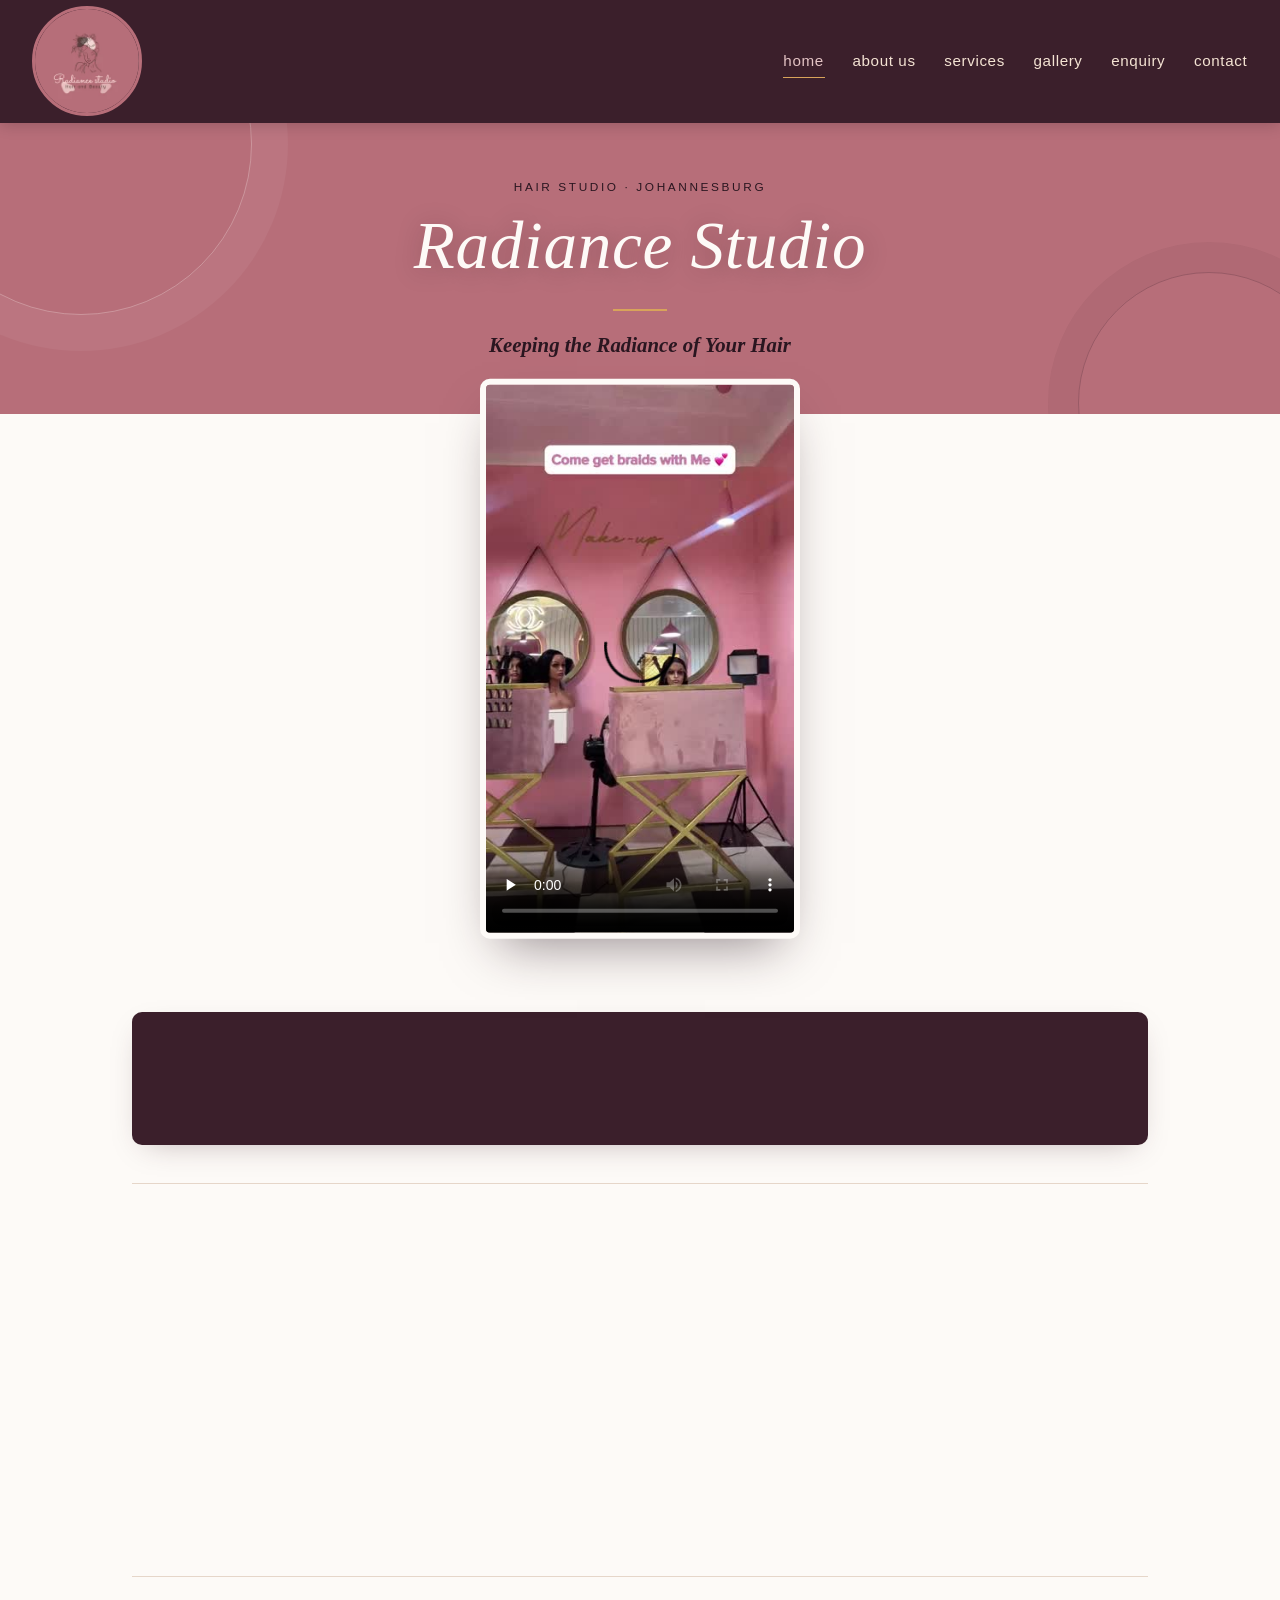
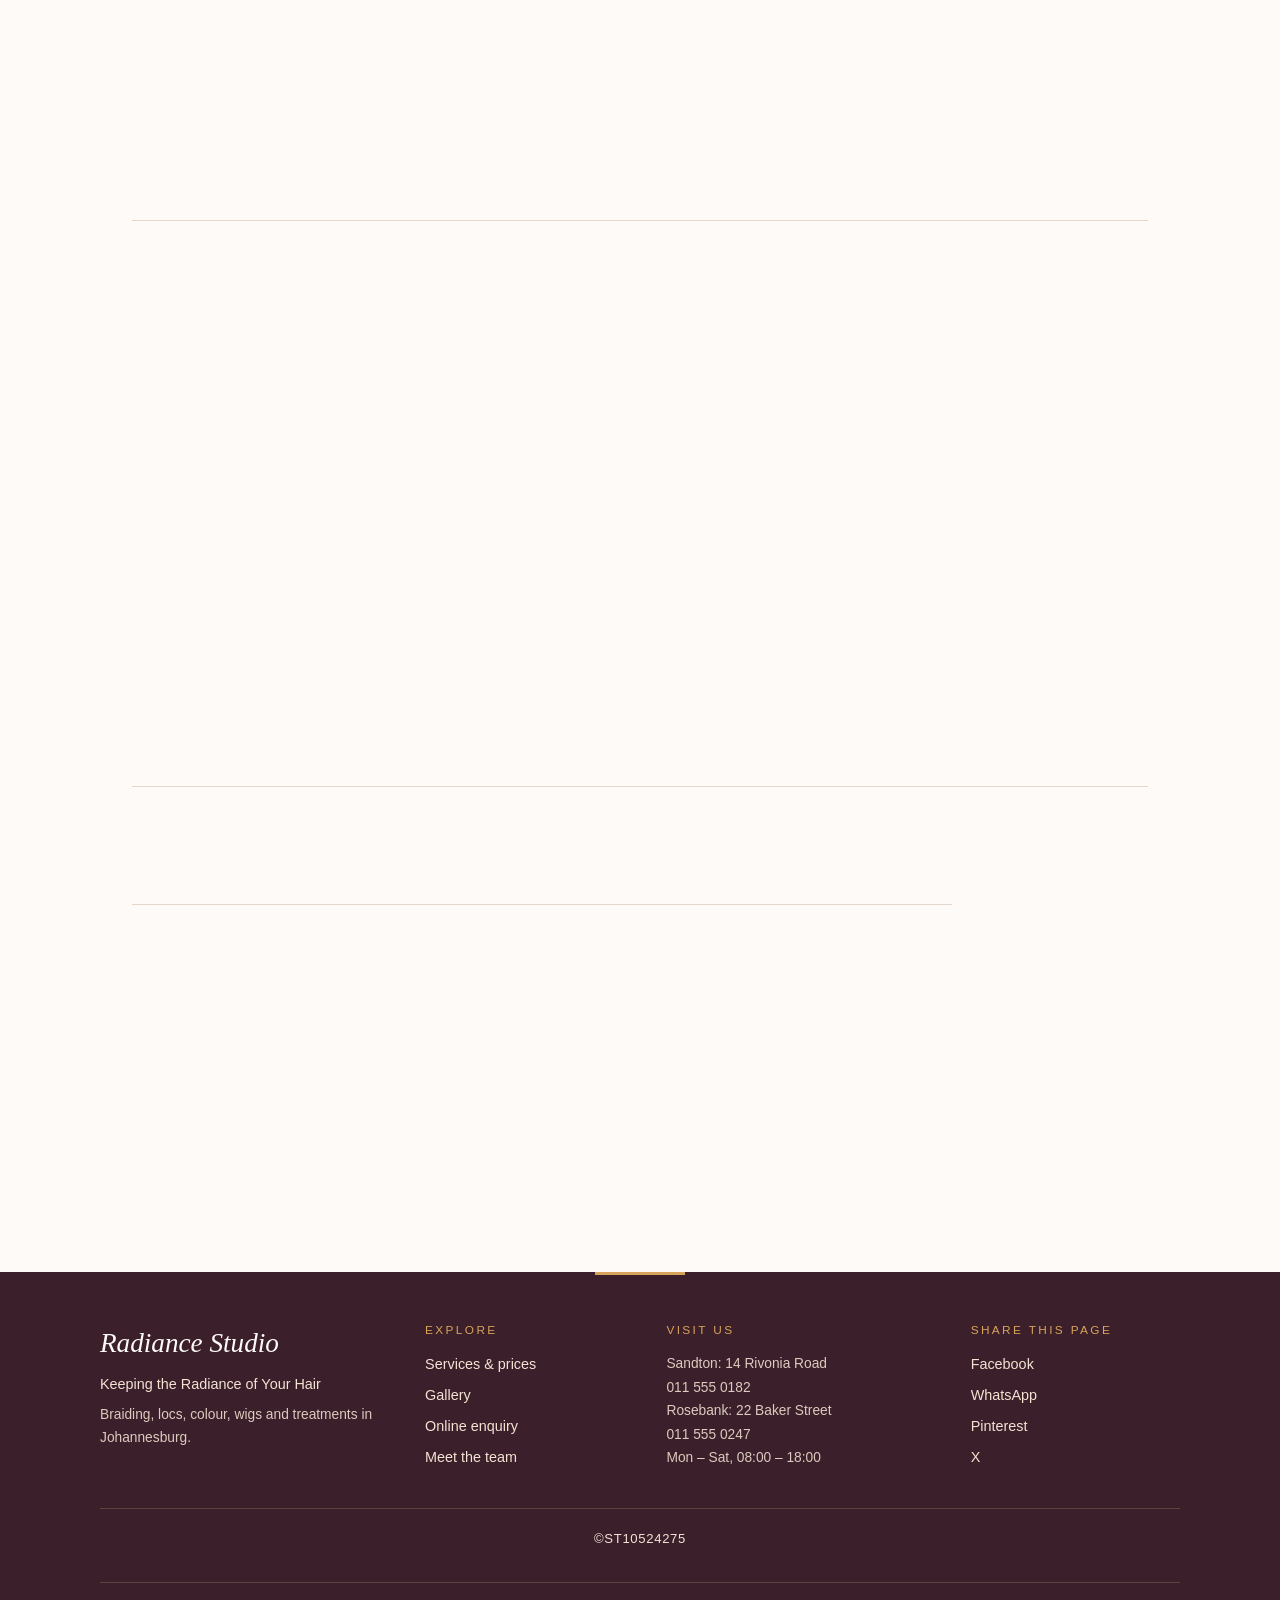
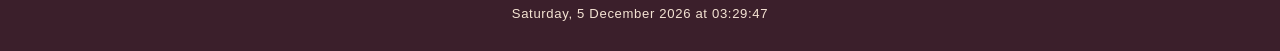
<file: Radiance studio/index.html>
<!DOCTYPE html>
<html lang="en-ZA">
<head>
    <meta charset="utf-8">
    <meta name="viewport" content="width=device-width, initial-scale=1">
    <title>Radiance Studio | Braids, Locs &amp; Colour</title>
    <meta name="description" content="Radiance Studio is a Johannesburg hair studio in Sandton and Rosebank, specialising in braiding, locs, colouring, wigs and hair treatments. Book today.">
    <meta name="keywords" content="hair salon Johannesburg, braiding Johannesburg, locs Sandton, hair colour Rosebank, wig installation, bridal hair, African hair care">
    <meta name="author" content="Radiance Studio">
    <meta name="robots" content="index, follow, max-image-preview:large">
    <meta name="theme-color" content="#3b1f2b">
    <link rel="canonical" href="https://radiancestudio.example/">

    <!-- Security: restrict where scripts, styles, images and forms may load from / post to -->
    <meta http-equiv="Content-Security-Policy" content="default-src 'self'; script-src 'self'; style-src 'self' https://fonts.googleapis.com; font-src https://fonts.gstatic.com; img-src 'self' data: https://tile.openstreetmap.org; media-src 'self'; connect-src 'self' https://formspree.io; frame-src https://www.google.com; object-src 'none'; base-uri 'self'; form-action 'self' mailto: https://formspree.io">
    <meta name="referrer" content="strict-origin-when-cross-origin">

    <!-- Social sharing -->
    <meta property="og:type" content="website">
    <meta property="og:site_name" content="Radiance Studio">
    <meta property="og:locale" content="en_ZA">
    <meta property="og:title" content="Radiance Studio | Braids, Locs &amp; Colour in Johannesburg">
    <meta property="og:description" content="Radiance Studio is a Johannesburg hair studio in Sandton and Rosebank, specialising in braiding, locs, colouring, wigs and hair treatments. Book today.">
    <meta property="og:url" content="https://radiancestudio.example/">
    <meta property="og:image" content="https://radiancestudio.example/IMAGES/balayage-braids-johannesburg.jpg">
    <meta name="twitter:card" content="summary_large_image">
    <meta name="twitter:title" content="Radiance Studio | Braids, Locs &amp; Colour in Johannesburg">
    <meta name="twitter:description" content="Radiance Studio is a Johannesburg hair studio in Sandton and Rosebank, specialising in braiding, locs, colouring, wigs and hair treatments. Book today.">
    <meta name="twitter:image" content="https://radiancestudio.example/IMAGES/balayage-braids-johannesburg.jpg">

    <link rel="icon" type="image/png" href="IMAGES/favicon.png">
    <link rel="apple-touch-icon" href="IMAGES/radiance-studio-logo-220.png">

    <!-- Performance: warm up the font connection, then load the stylesheet -->
    <link rel="preconnect" href="https://fonts.googleapis.com">
    <link rel="preconnect" href="https://fonts.gstatic.com" crossorigin>
    <link rel="stylesheet" href="https://fonts.googleapis.com/css2?family=Cormorant+Garamond:ital,wght@0,500;0,600;1,500&amp;family=Jost:wght@300;400;500;600&amp;display=swap">
    <link rel="stylesheet" type="text/css" href="CSS/style.css">
    <script type="application/ld+json">
{
  "@context": "https://schema.org",
  "@graph": [
    {
      "@type": "HairSalon",
      "@id": "https://radiancestudio.example/#sandton",
      "name": "Radiance Studio Sandton",
      "url": "https://radiancestudio.example/",
      "image": "https://radiancestudio.example/IMAGES/balayage-braids-johannesburg.jpg",
      "logo": "https://radiancestudio.example/IMAGES/radiance-studio-logo.png",
      "description": "Hair braiding, locs, colouring, wigs and hair treatments in Sandton, Johannesburg.",
      "telephone": "+27115550182",
      "priceRange": "R120 - R1000",
      "address": {
        "@type": "PostalAddress",
        "streetAddress": "14 Rivonia Road",
        "addressLocality": "Sandton",
        "addressRegion": "Gauteng",
        "postalCode": "2196",
        "addressCountry": "ZA"
      },
      "geo": {
        "@type": "GeoCoordinates",
        "latitude": -26.1076,
        "longitude": 28.0567
      },
      "openingHoursSpecification": [
        {
          "@type": "OpeningHoursSpecification",
          "dayOfWeek": [
            "Monday",
            "Tuesday",
            "Wednesday",
            "Thursday",
            "Friday",
            "Saturday"
          ],
          "opens": "08:00",
          "closes": "18:00"
        }
      ]
    },
    {
      "@type": "HairSalon",
      "@id": "https://radiancestudio.example/#rosebank",
      "name": "Radiance Studio Rosebank",
      "url": "https://radiancestudio.example/",
      "image": "https://radiancestudio.example/IMAGES/balayage-braids-johannesburg.jpg",
      "logo": "https://radiancestudio.example/IMAGES/radiance-studio-logo.png",
      "description": "Hair braiding, locs, colouring, wigs and hair treatments in Rosebank, Johannesburg.",
      "telephone": "+27115550247",
      "priceRange": "R120 - R1000",
      "address": {
        "@type": "PostalAddress",
        "streetAddress": "22 Baker Street",
        "addressLocality": "Rosebank",
        "addressRegion": "Gauteng",
        "postalCode": "2196",
        "addressCountry": "ZA"
      },
      "geo": {
        "@type": "GeoCoordinates",
        "latitude": -26.1467,
        "longitude": 28.0436
      },
      "openingHoursSpecification": [
        {
          "@type": "OpeningHoursSpecification",
          "dayOfWeek": [
            "Monday",
            "Tuesday",
            "Wednesday",
            "Thursday",
            "Friday",
            "Saturday"
          ],
          "opens": "08:00",
          "closes": "18:00"
        }
      ]
    }
  ]
}
    </script>
    <script src="js/vendor/jquery.min.js" defer></script>
    <script src="js/services-data.js" defer></script>
    <script src="js/main.js" defer></script>
</head>
<body>
    <a class="skip-link" href="#main">Skip to main content</a>
    <header>
        <a class="brand" href="index.html" aria-label="Radiance Studio, home">
            <picture>
                <source srcset="IMAGES/radiance-studio-logo-220.webp" type="image/webp">
                <img src="IMAGES/radiance-studio-logo-220.png" alt="Radiance Studio logo" class="logo" width="110" height="110">
            </picture>
        </a>
        <button type="button" class="nav-toggle" aria-expanded="false" aria-controls="site-nav">
            <span class="nav-toggle-bar" aria-hidden="true"></span>
            <span class="sr-only">Menu</span>
        </button>
        <nav id="site-nav" aria-label="Main navigation">
            <a href="index.html" aria-current="page">home</a>
            <a href="about.html">about us</a>
            <a href="services.html">services</a>
            <a href="gallery.html">gallery</a>
            <a href="enquiry.html">enquiry</a>
            <a href="contact.html">contact</a>
        </nav>
    </header>

    <div class="hero-intro">
        <p class="eyebrow">Hair studio &middot; Johannesburg</p>
        <h1>Radiance Studio</h1>
        <p class="tagline">Keeping the Radiance of Your Hair</p>
    </div>

    <div class="hero-media">
        <video controls preload="none" playsinline width="360" height="640" poster="IMAGES/showreel-poster.jpg" aria-label="Radiance Studio showreel">
            <source src="IMAGES/radiance-studio-showreel.mp4" type="video/mp4">
            <p>Your browser cannot play this video. <a href="IMAGES/radiance-studio-showreel.mp4">Download the showreel</a>.</p>
        </video>
    </div>

    <main id="main">

        <section id="stats" aria-label="Radiance Studio at a glance">
            <div class="stats">
                <div class="stat"><span class="stat-num" data-count="2">2</span><span class="stat-label">Studios in Johannesburg</span></div>
                <div class="stat"><span class="stat-num" data-count="6">6</span><span class="stat-label">Days a week, Monday to Saturday</span></div>
                <div class="stat"><span class="stat-num" data-count="12" data-suffix="+">12+</span><span class="stat-label">Years behind the chair</span></div>
            </div>
        </section>

        <section id="intro">
            <h2>Where Every Strand Shines</h2>
            <p>
                Radiance Studio is a modern hair studio based in Johannesburg, dedicated to helping
                every client look and feel their absolute best. Since opening our doors, we have
                built a reputation for precision lines, creative colour work, and a relaxing,
                friendly atmosphere. Whether you're after a bold new look, a healthy trim, or a
                full colour transformation, our team of experienced stylists is here to bring out
                the natural radiance in your hair. Browse our <a href="gallery.html">gallery of recent work</a>
                or <a href="about.html">meet the team</a> behind it.
            </p>
            <div class="cta-row">
                <a class="btn" href="contact.html">Book an Appointment</a>
                <a class="btn btn-outline" href="services.html">Explore Our Services</a>
            </div>
        </section>

        <section id="why-us">
            <h2>Why Choose Radiance Studio</h2>
            <ul>
                <li>Qualified, experienced stylists with a passion for hair care</li>
                <li>Premium, cruelty-free products used in every treatment</li>
                <li>A warm, welcoming studio environment</li>
                <li>Personalised consultations for every client</li>
            </ul>
        </section>

        <section id="services-preview">
            <h2>Our Services</h2>
            <div>
                <h3>Braiding &amp; Styling</h3>
                <p>Precision lines and styling tailored to suit your face shape and lifestyle. This helps to enhance your natural features and
                     create a look that's uniquely yours, and gives you confidence.</p>
                <p><a class="more" href="services.html#braiding">See braiding &amp; locs prices</a></p>
            </div>
            <div>
                <h3>Colouring</h3>
                <p>From subtle balayage to bold, vibrant colour, our colourists bring your vision to life.
                    We show you different colour options and techniques so you can choose with confidence.</p>
                <p><a class="more" href="services.html#colouring">See colouring prices</a></p>
            </div>
            <div>
                <h3>Hair Treatments</h3>
                <p>Deep-conditioning and repair treatments that restore shine and strength. Hair treatments are designed to nourish and protect your hair,
                    leaving it looking healthy and vibrant.</p>
                <p><a class="more" href="services.html#treatments">See treatment prices</a></p>
            </div>
            <p><a class="btn btn-outline" href="services.html">View All Services &rarr;</a></p>
        </section>

        <section id="faq">
            <h2>Frequently Asked Questions</h2>
            <div class="accordion">
                <div class="acc-item">
                    <h3><button type="button" class="acc-trigger">How do I book an appointment?</button></h3>
                    <div class="acc-panel"><p>Use our <a href="enquiry.html">online enquiry form</a> to get an estimated cost and available times, or <a href="contact.html">contact either studio</a> by phone. A stylist will confirm your booking.</p></div>
                </div>
                <div class="acc-item">
                    <h3><button type="button" class="acc-trigger">Do you offer a free consultation?</button></h3>
                    <div class="acc-panel"><p>Yes. Prices vary slightly depending on hair length and condition, so we recommend a free consultation for an accurate quote, especially for colour correction and locs work.</p></div>
                </div>
                <div class="acc-item">
                    <h3><button type="button" class="acc-trigger">Where are you and when are you open?</button></h3>
                    <div class="acc-panel"><p>We have two studios, in Sandton and Rosebank, open Monday to Saturday from 08:00 to 18:00. See the <a href="contact.html#locations">interactive map</a> to find the closest one.</p></div>
                </div>
                <div class="acc-item">
                    <h3><button type="button" class="acc-trigger">Do you specialise in African hair?</button></h3>
                    <div class="acc-panel"><p>Yes. Our team focuses on African hair health, braiding, locs and natural hair care, and offers deep-conditioning and repair treatments for damaged or chemically treated hair.</p></div>
                </div>
            </div>
        </section>

    </main>

    <footer>
        <div class="footer-grid">
            <div>
                <p class="footer-brand">Radiance Studio</p>
                <p>Keeping the Radiance of Your Hair</p>
                <p class="footer-small">Braiding, locs, colour, wigs and treatments in Johannesburg.</p>
            </div>
            <div>
                <p class="footer-title">Explore</p>
                <ul class="footer-links">
                    <li><a href="services.html">Services &amp; prices</a></li>
                    <li><a href="gallery.html">Gallery</a></li>
                    <li><a href="enquiry.html">Online enquiry</a></li>
                    <li><a href="about.html">Meet the team</a></li>
                </ul>
            </div>
            <div>
                <p class="footer-title">Visit us</p>
                <p class="footer-small">Sandton: 14 Rivonia Road<br>011 555 0182<br>Rosebank: 22 Baker Street<br>011 555 0247<br>Mon &ndash; Sat, 08:00 &ndash; 18:00</p>
            </div>
            <div>
                <p class="footer-title">Share this page</p>
                <ul class="share-links">
                    <li><a data-share="facebook" href="https://www.facebook.com/sharer/sharer.php" target="_blank" rel="noopener noreferrer">Facebook</a></li>
                    <li><a data-share="whatsapp" href="https://wa.me/" target="_blank" rel="noopener noreferrer">WhatsApp</a></li>
                    <li><a data-share="pinterest" href="https://pinterest.com/pin/create/button/" target="_blank" rel="noopener noreferrer">Pinterest</a></li>
                    <li><a data-share="x" href="https://twitter.com/intent/tweet" target="_blank" rel="noopener noreferrer">X</a></li>
                </ul>
            </div>
        </div>
        <p class="copyright">&copy;ST10524275</p>
        <p class="copyright" id="datetime"></p>
    </footer>
</body>
</html>
</file>
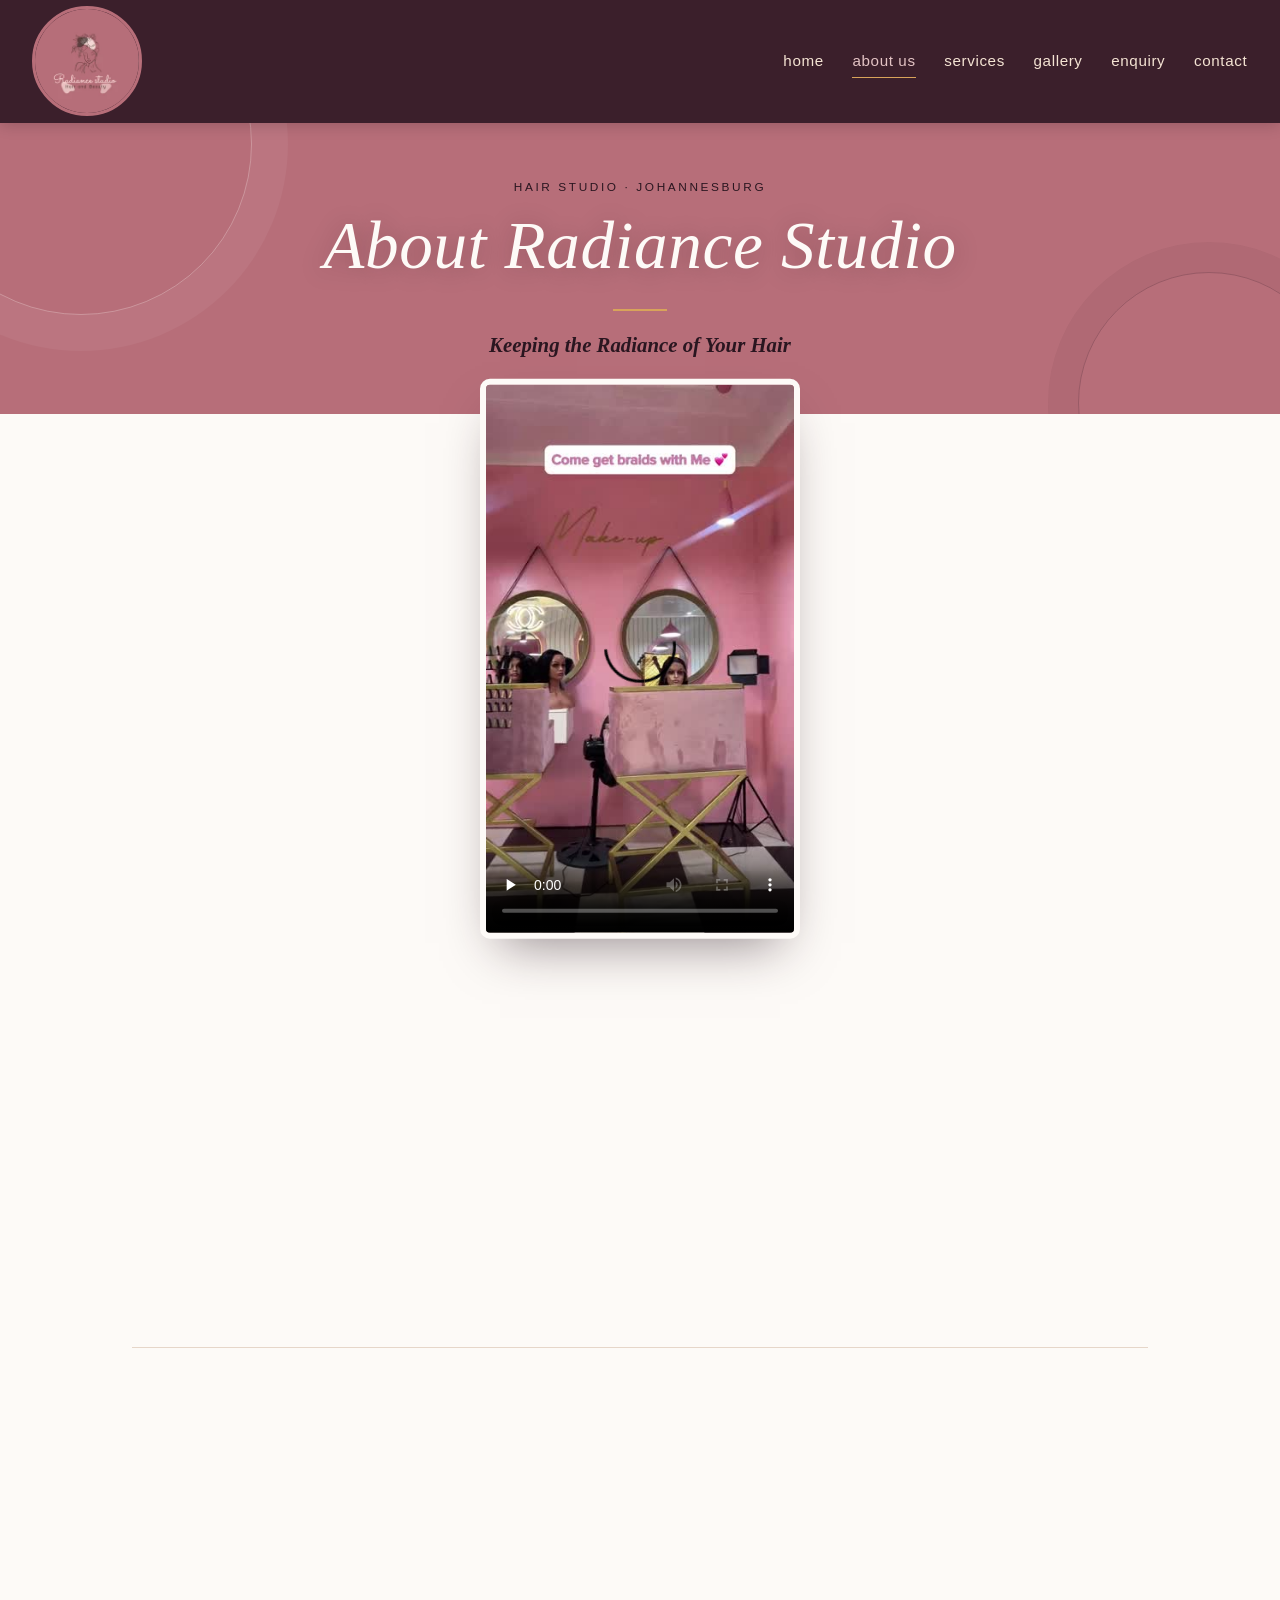
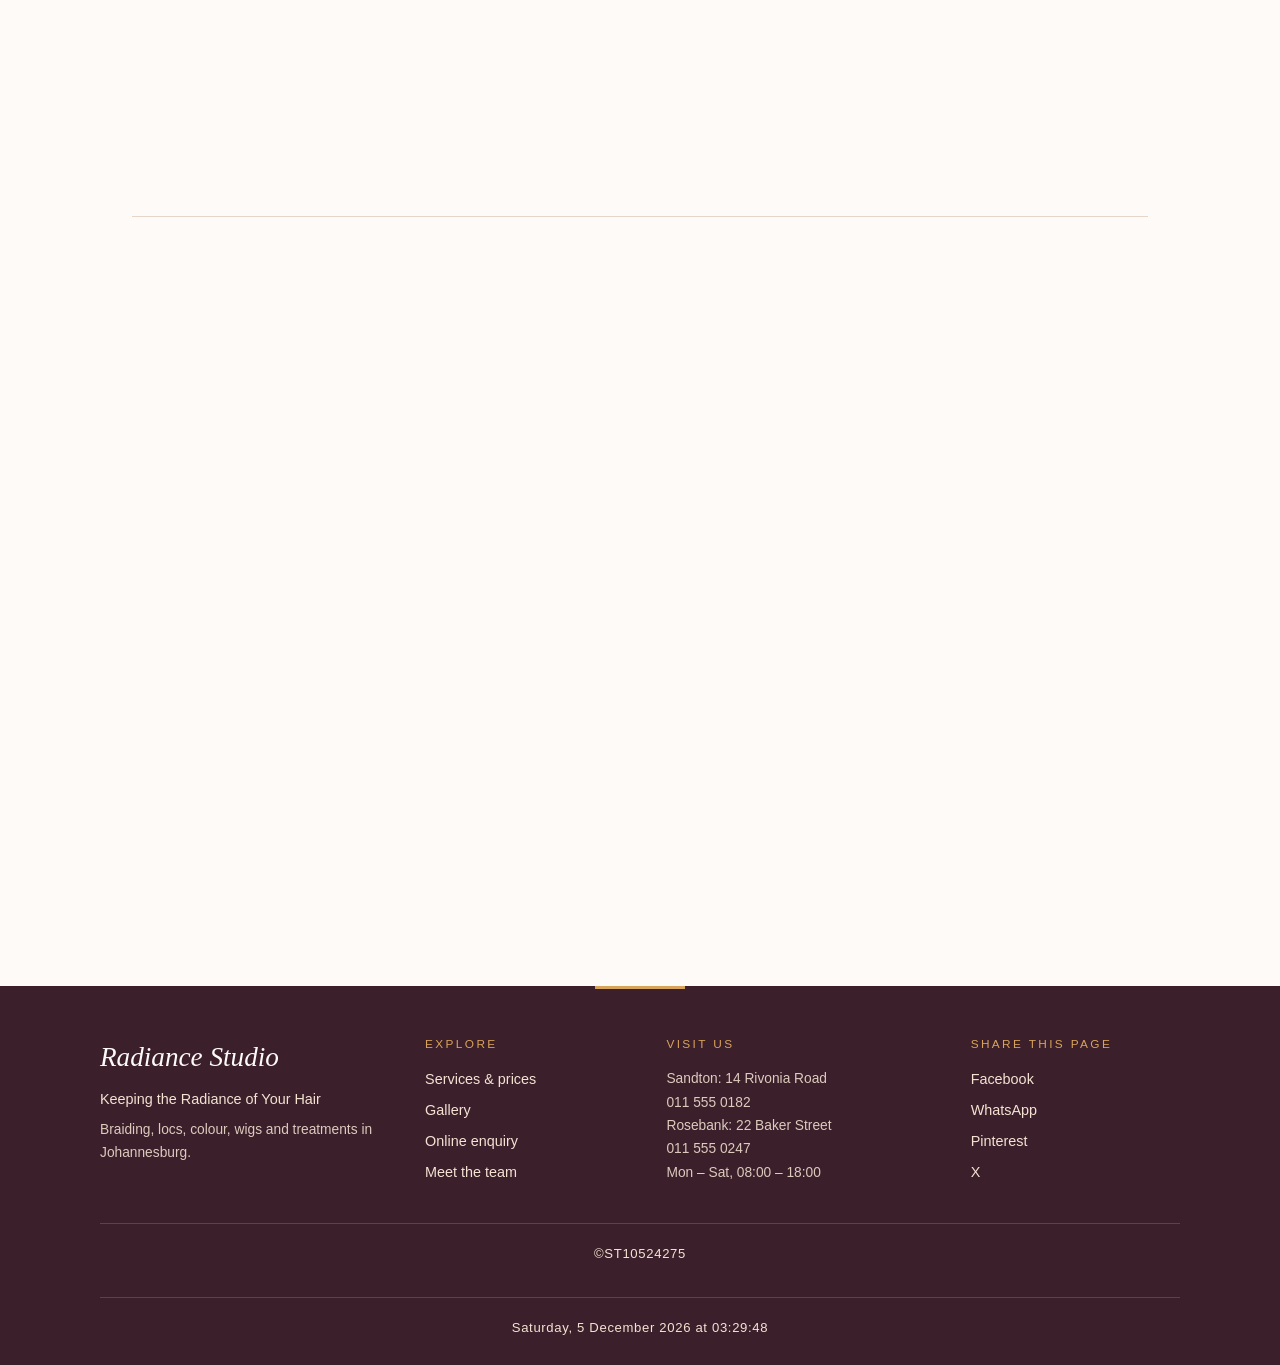
<file: Radiance studio/about.html>
<!DOCTYPE html>
<html lang="en-ZA">
<head>
    <meta charset="utf-8">
    <meta name="viewport" content="width=device-width, initial-scale=1">
    <title>About Us | Radiance Studio Hair Salon</title>
    <meta name="description" content="Meet the Radiance Studio team and read our story. Founded in 2015 in Johannesburg, we specialise in braids, locs, colour and African hair care.">
    <meta name="keywords" content="about Radiance Studio, hair stylists Johannesburg, African hair specialist, colour specialist, hair salon owner">
    <meta name="author" content="Radiance Studio">
    <meta name="robots" content="index, follow, max-image-preview:large">
    <meta name="theme-color" content="#3b1f2b">
    <link rel="canonical" href="https://radiancestudio.example/about.html">

    <!-- Security: restrict where scripts, styles, images and forms may load from / post to -->
    <meta http-equiv="Content-Security-Policy" content="default-src 'self'; script-src 'self'; style-src 'self' https://fonts.googleapis.com; font-src https://fonts.gstatic.com; img-src 'self' data: https://tile.openstreetmap.org; media-src 'self'; connect-src 'self' https://formspree.io; frame-src https://www.google.com; object-src 'none'; base-uri 'self'; form-action 'self' mailto: https://formspree.io">
    <meta name="referrer" content="strict-origin-when-cross-origin">

    <!-- Social sharing -->
    <meta property="og:type" content="website">
    <meta property="og:site_name" content="Radiance Studio">
    <meta property="og:locale" content="en_ZA">
    <meta property="og:title" content="About Us | Radiance Studio Hair Salon Johannesburg">
    <meta property="og:description" content="Meet the Radiance Studio team and read our story. Founded in 2015 in Johannesburg, we specialise in braids, locs, colour and African hair care.">
    <meta property="og:url" content="https://radiancestudio.example/about.html">
    <meta property="og:image" content="https://radiancestudio.example/IMAGES/balayage-braids-johannesburg.jpg">
    <meta name="twitter:card" content="summary_large_image">
    <meta name="twitter:title" content="About Us | Radiance Studio Hair Salon Johannesburg">
    <meta name="twitter:description" content="Meet the Radiance Studio team and read our story. Founded in 2015 in Johannesburg, we specialise in braids, locs, colour and African hair care.">
    <meta name="twitter:image" content="https://radiancestudio.example/IMAGES/balayage-braids-johannesburg.jpg">

    <link rel="icon" type="image/png" href="IMAGES/favicon.png">
    <link rel="apple-touch-icon" href="IMAGES/radiance-studio-logo-220.png">

   
    <link rel="preconnect" href="https://fonts.googleapis.com">
    <link rel="preconnect" href="https://fonts.gstatic.com" crossorigin>
    <link rel="stylesheet" href="https://fonts.googleapis.com/css2?family=Cormorant+Garamond:ital,wght@0,500;0,600;1,500&amp;family=Jost:wght@300;400;500;600&amp;display=swap">
    <link rel="stylesheet" type="text/css" href="CSS/style.css">
    <script src="js/vendor/jquery.min.js" defer></script>
    <script src="js/main.js" defer></script>
</head>
<body>
    <a class="skip-link" href="#main"></a>
    <header>
        <a class="brand" href="index.html" aria-label="Radiance Studio, home">
            <picture>
                <source srcset="IMAGES/radiance-studio-logo-220.webp" type="image/webp">
                <img src="IMAGES/radiance-studio-logo-220.png" alt="Radiance Studio logo" class="logo" width="110" height="110">
            </picture>
        </a>
        <button type="button" class="nav-toggle" aria-expanded="false" aria-controls="site-nav">
            <span class="nav-toggle-bar" aria-hidden="true"></span>
            <span class="sr-only">Menu</span>
        </button>
        <nav id="site-nav" aria-label="Main navigation">
            <a href="index.html">home</a>
            <a href="about.html" aria-current="page">about us</a>
            <a href="services.html">services</a>
            <a href="gallery.html">gallery</a>
            <a href="enquiry.html">enquiry</a>
            <a href="contact.html">contact</a>
        </nav>
    </header>

    <div class="hero-intro">
        <p class="eyebrow">Hair studio &middot; Johannesburg</p>
        <h1>About Radiance Studio</h1>
        <p class="tagline">Keeping the Radiance of Your Hair</p>
    </div>

    <div class="hero-media">
        <video controls preload="none" playsinline width="360" height="640" poster="IMAGES/showreel-poster.jpg" aria-label="Radiance Studio showreel">
            <source src="IMAGES/radiance-studio-showreel.mp4" type="video/mp4">
            <p>Your browser cannot play this video. <a href="IMAGES/radiance-studio-showreel.mp4">Download the showreel</a>.</p>
        </video>
    </div>

    <main id="main">

        <section id="history">
            <h2>Our Story</h2>
            <p>
                Radiance Studio was founded in 2015 in Johannesburg by a small group of passionate
                hairstylists who shared one simple belief: that great hair care should make people
                feel confident, cared for, and truly seen. What started as a single-chair salon has
                grown into a full-service hair studio, trusted by clients across the city for
                everything from everyday braids to special-occasion styling. Over the years we've
                stayed true to our roots &mdash; personal attention, honest advice, and a genuine
                love for the craft of hairdressing. We believe that every client deserves to leave our
                studio feeling radiant, and we work tirelessly to make that happen.
            </p>
        </section>

        <section id="mission-vision">
            <h2>Our Mission</h2>
            <p>
                To provide every client with expert hair care in a welcoming environment, using
                quality products and techniques that protect the health of their hair while
                helping them look and feel radiant. We are committed to continuous learning and innovation,
                ensuring that our team stays at the forefront of hair trends and techniques.
            </p>
            <h2>Our Vision</h2>
            <p>
                To be Johannesburg's most trusted hair studio, recognised for our skill,
                creativity, and the genuine relationships we build with every client who walks
                through our doors. We aim to create a space where clients feel valued and inspired,
                and where our team can grow and thrive as professionals in the hair industry.
            </p>
        </section>

        <section id="team">
            <h2>Meet Our Team</h2>
            <div>
                <h3>Karabo Nkwanyana &ndash; Senior Stylist &amp; Salon Owner</h3>
                <p>
                    With over 12 years behind the chair, Karabo founded Radiance Studio and leads
                    the team with a focus on precision cutting and client care. She is passionate about
                    mentoring young stylists and fostering a collaborative studio environment.
                </p>
            </div>
            <div>
                <h3>Faith Phandlela &ndash; Colour Specialist</h3>
                <p>
                    Faith trained in advanced colour theory and specialises in balayage,
                    highlights, and is one of the best braiders in the business. She is known
                    for her ability to create custom colour blends that enhance each client's natural beauty.
                    See her <a href="services.html#colouring">colouring services</a>.
                </p>
            </div>
            <div>
                <h3>Ariana Lyall &ndash; Hair Treatment Specialist</h3>
                <p>
                    Ariana focuses on African hair health, offering deep-conditioning and repair treatments
                    for damaged or chemically treated hair. She is passionate about helping clients maintain
                    strong, healthy African hair. Ariana is also skilled in natural hair care techniques and
                    provides guidance on maintaining hair health at home.
                    Explore our <a href="services.html#treatments">hair treatments</a>.
                </p>
            </div>
            <p><a class="btn" href="enquiry.html">Enquire about a service</a></p>
        </section>

    </main>

    <footer>
        <div class="footer-grid">
            <div>
                <p class="footer-brand">Radiance Studio</p>
                <p>Keeping the Radiance of Your Hair</p>
                <p class="footer-small">Braiding, locs, colour, wigs and treatments in Johannesburg.</p>
            </div>
            <div>
                <p class="footer-title">Explore</p>
                <ul class="footer-links">
                    <li><a href="services.html">Services &amp; prices</a></li>
                    <li><a href="gallery.html">Gallery</a></li>
                    <li><a href="enquiry.html">Online enquiry</a></li>
                    <li><a href="about.html">Meet the team</a></li>
                </ul>
            </div>
            <div>
                <p class="footer-title">Visit us</p>
                <p class="footer-small">Sandton: 14 Rivonia Road<br>011 555 0182<br>Rosebank: 22 Baker Street<br>011 555 0247<br>Mon &ndash; Sat, 08:00 &ndash; 18:00</p>
            </div>
            <div>
                <p class="footer-title">Share this page</p>
                <ul class="share-links">
                    <li><a data-share="facebook" href="https://www.facebook.com/sharer/sharer.php" target="_blank" rel="noopener noreferrer">Facebook</a></li>
                    <li><a data-share="whatsapp" href="https://wa.me/" target="_blank" rel="noopener noreferrer">WhatsApp</a></li>
                    <li><a data-share="pinterest" href="https://pinterest.com/pin/create/button/" target="_blank" rel="noopener noreferrer">Pinterest</a></li>
                    <li><a data-share="x" href="https://twitter.com/intent/tweet" target="_blank" rel="noopener noreferrer">X</a></li>
                </ul>
            </div>
        </div>
        <p class="copyright">&copy;ST10524275</p>
        <p class="copyright" id="datetime"></p>
    </footer>
</body>
</html>
</file>
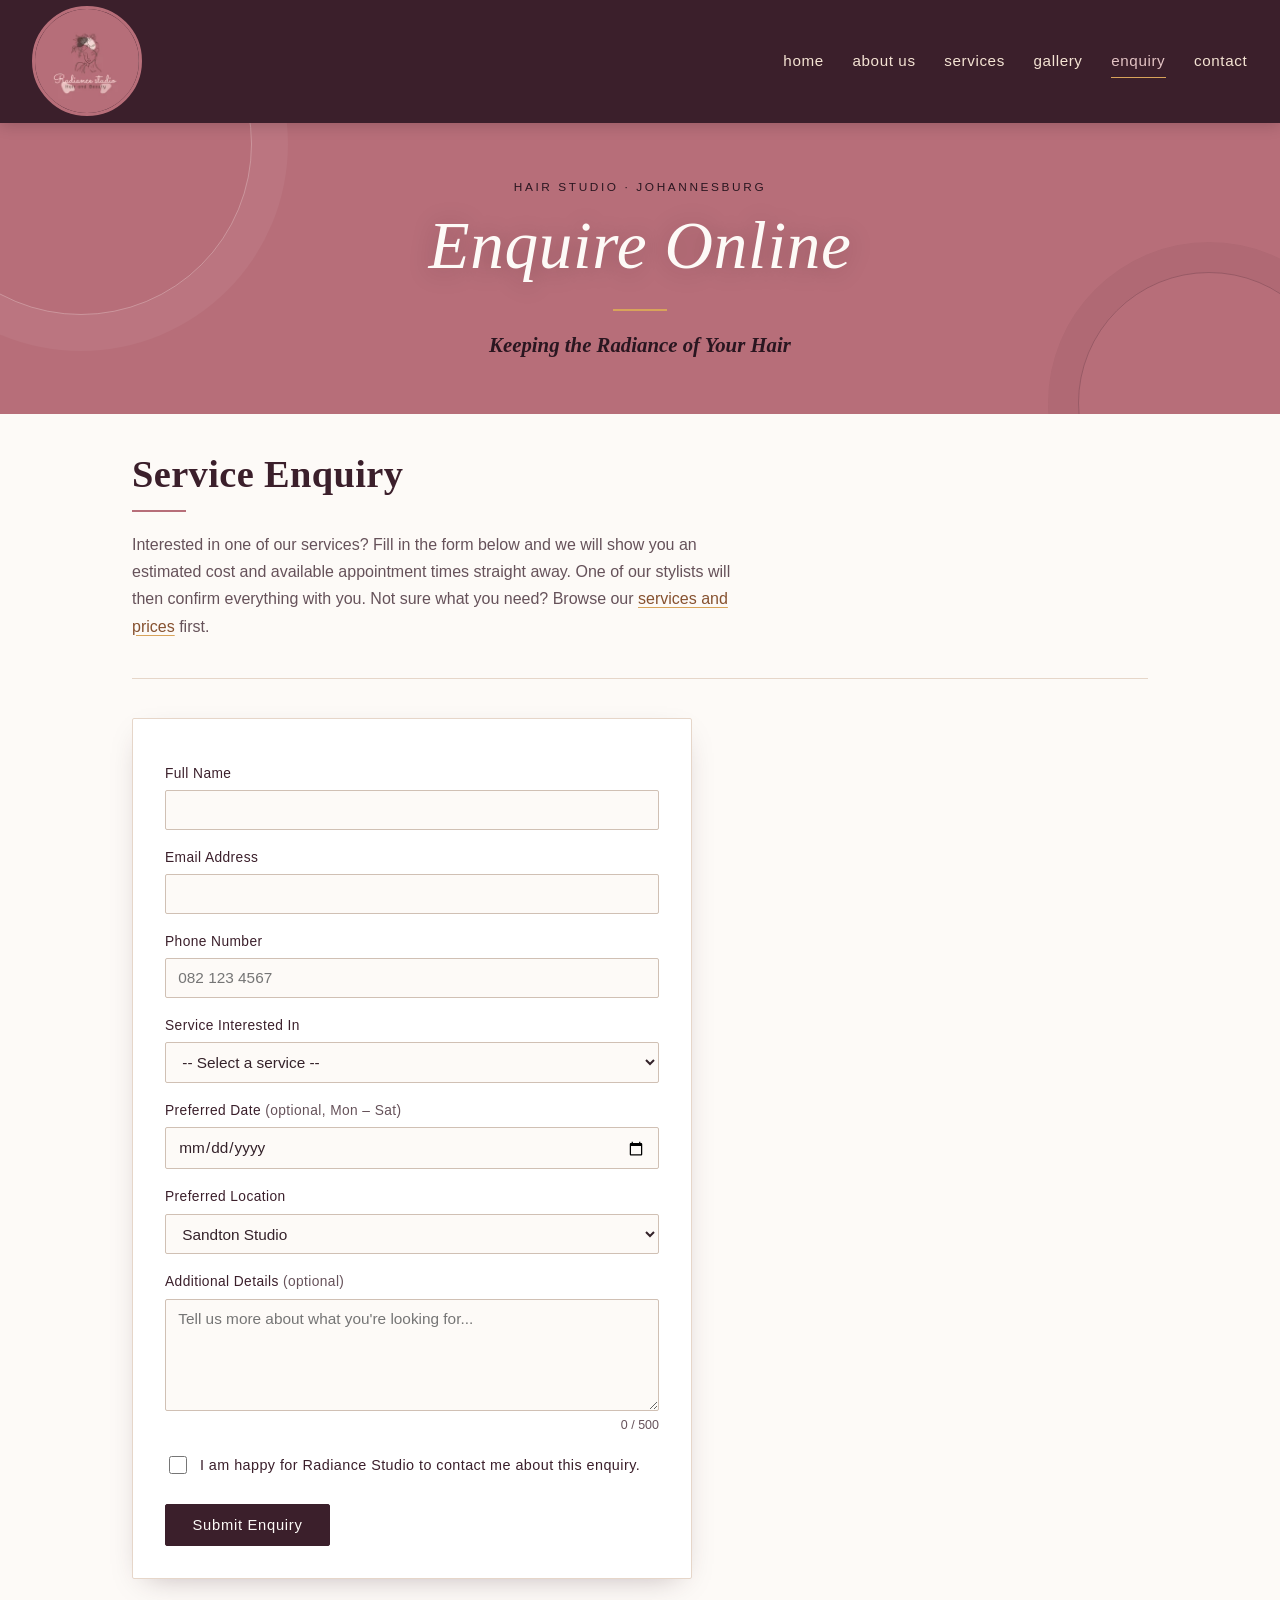
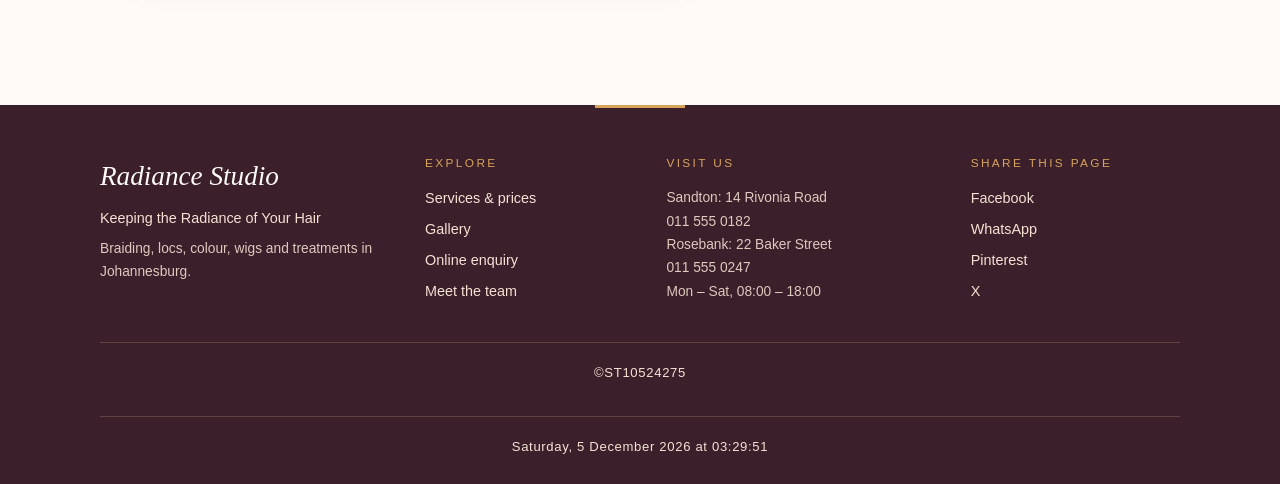
<file: Radiance studio/enquiry.html>
<!DOCTYPE html>
<html lang="en-ZA">
<head>
    <meta charset="utf-8">
    <meta name="viewport" content="width=device-width, initial-scale=1">
    <title>Enquire Online | Get a Quote | Radiance Studio</title>
    <meta name="description" content="Enquire about braiding, locs, colouring, treatments or bridal hair at Radiance Studio. Get an instant estimated cost and appointment availability.">
    <meta name="keywords" content="hair salon enquiry, braiding quote Johannesburg, book hair appointment Sandton, bridal hair enquiry Rosebank">
    <meta name="author" content="Radiance Studio">
    <meta name="robots" content="index, follow, max-image-preview:large">
    <meta name="theme-color" content="#3b1f2b">
    <link rel="canonical" href="https://radiancestudio.example/enquiry.html">

    <!-- Security: restrict where scripts, styles, images and forms may load from / post to -->
    <meta http-equiv="Content-Security-Policy" content="default-src 'self'; script-src 'self'; style-src 'self' https://fonts.googleapis.com; font-src https://fonts.gstatic.com; img-src 'self' data: https://tile.openstreetmap.org; media-src 'self'; connect-src 'self' https://formspree.io; frame-src https://www.google.com; object-src 'none'; base-uri 'self'; form-action 'self' mailto: https://formspree.io">
    <meta name="referrer" content="strict-origin-when-cross-origin">

    <!-- Social sharing -->
    <meta property="og:type" content="website">
    <meta property="og:site_name" content="Radiance Studio">
    <meta property="og:locale" content="en_ZA">
    <meta property="og:title" content="Enquire Online | Get a Quote | Radiance Studio">
    <meta property="og:description" content="Enquire about braiding, locs, colouring, treatments or bridal hair at Radiance Studio. Get an instant estimated cost and appointment availability.">
    <meta property="og:url" content="https://radiancestudio.example/enquiry.html">
    <meta property="og:image" content="https://radiancestudio.example/IMAGES/balayage-braids-johannesburg.jpg">
    <meta name="twitter:card" content="summary_large_image">
    <meta name="twitter:title" content="Enquire Online | Get a Quote | Radiance Studio">
    <meta name="twitter:description" content="Enquire about braiding, locs, colouring, treatments or bridal hair at Radiance Studio. Get an instant estimated cost and appointment availability.">
    <meta name="twitter:image" content="https://radiancestudio.example/IMAGES/balayage-braids-johannesburg.jpg">

    <link rel="icon" type="image/png" href="IMAGES/favicon.png">
    <link rel="apple-touch-icon" href="IMAGES/radiance-studio-logo-220.png">

    <!-- Performance: warm up the font connection, then load the stylesheet -->
    <link rel="preconnect" href="https://fonts.googleapis.com">
    <link rel="preconnect" href="https://fonts.gstatic.com" crossorigin>
    <link rel="stylesheet" href="https://fonts.googleapis.com/css2?family=Cormorant+Garamond:ital,wght@0,500;0,600;1,500&amp;family=Jost:wght@300;400;500;600&amp;display=swap">
    <link rel="stylesheet" type="text/css" href="CSS/style.css">
    <script src="js/vendor/jquery.min.js" defer></script>
    <script src="js/services-data.js" defer></script>
    <script src="js/main.js" defer></script>
    <script src="js/forms.js" defer></script>
</head>
<body>
    <a class="skip-link" href="#main">Skip to main content</a>
    <header>
        <a class="brand" href="index.html" aria-label="Radiance Studio, home">
            <picture>
                <source srcset="IMAGES/radiance-studio-logo-220.webp" type="image/webp">
                <img src="IMAGES/radiance-studio-logo-220.png" alt="Radiance Studio logo" class="logo" width="110" height="110">
            </picture>
        </a>
        <button type="button" class="nav-toggle" aria-expanded="false" aria-controls="site-nav">
            <span class="nav-toggle-bar" aria-hidden="true"></span>
            <span class="sr-only">Menu</span>
        </button>
        <nav id="site-nav" aria-label="Main navigation">
            <a href="index.html">home</a>
            <a href="about.html">about us</a>
            <a href="services.html">services</a>
            <a href="gallery.html">gallery</a>
            <a href="enquiry.html" aria-current="page">enquiry</a>
            <a href="contact.html">contact</a>
        </nav>
    </header>

    <div class="hero-intro">
        <p class="eyebrow">Hair studio &middot; Johannesburg</p>
        <h1>Enquire Online</h1>
        <p class="tagline">Keeping the Radiance of Your Hair</p>
    </div>

    <main id="main">

        <section id="enquiry-intro">
            <h2>Service Enquiry</h2>
            <p>
                Interested in one of our services? Fill in the form below and we will show you an
                estimated cost and available appointment times straight away. One of our stylists
                will then confirm everything with you. Not sure what you need? Browse our
                <a href="services.html">services and prices</a> first.
            </p>
        </section>

        <section id="enquiry-form">
            <div class="form-layout">
                <form id="enquiry-form-el" action="https://formspree.io/f/REPLACE_WITH_FORM_ID" method="post">
                    <div class="field">
                        <label for="ename">Full Name</label>
                        <input type="text" id="ename" name="ename" required minlength="2" maxlength="60" autocomplete="name">
                    </div>
                    <div class="field">
                        <label for="eemail">Email Address</label>
                        <input type="email" id="eemail" name="eemail" required maxlength="254" autocomplete="email">
                    </div>
                    <div class="field">
                        <label for="ephone">Phone Number</label>
                        <input type="tel" id="ephone" name="ephone" required inputmode="tel" autocomplete="tel"
                               pattern="(\+27|0027|0)[\s\-]?[1-9]([\s\-]?\d){8}" title="A South African number, e.g. 082 123 4567" placeholder="082 123 4567">
                    </div>
                    <div class="field">
                        <label for="service">Service Interested In</label>
                        <select id="service" name="service" required>
                            <option value="">-- Select a service --</option>
                            <option value="braiding">Braiding &amp; Styling</option>
                            <option value="colouring">Colouring</option>
                            <option value="treatments">Hair Treatment</option>
                            <option value="extras">Extensions &amp; Bridal</option>
                            <option value="other">Other</option>
                        </select>
                    </div>
                    <div class="field" id="hairlength-field" hidden>
                        <label for="hairlength">Hair Length</label>
                        <select id="hairlength" name="hairlength">
                            <option value="">-- Select hair length --</option>
                            <option value="short">Short / ear length</option>
                            <option value="shoulder">Shoulder length</option>
                            <option value="mid">Mid-back</option>
                            <option value="waist">Waist length or longer</option>
                        </select>
                    </div>
                    <div class="field">
                        <label for="date">Preferred Date <span class="optional">(optional, Mon &ndash; Sat)</span></label>
                        <input type="date" id="date" name="date">
                    </div>
                    <div class="field">
                        <label for="location">Preferred Location</label>
                        <select id="location" name="location" required>
                            <option value="sandton">Sandton Studio</option>
                            <option value="rosebank">Rosebank Studio</option>
                        </select>
                    </div>
                    <div class="field">
                        <label for="emessage">Additional Details <span class="optional">(optional)</span></label>
                        <textarea id="emessage" name="emessage" rows="5" maxlength="500" placeholder="Tell us more about what you're looking for..."></textarea>
                    </div>
                    <div class="field check">
                        <input type="checkbox" id="econsent" name="econsent" required>
                        <label for="econsent">I am happy for Radiance Studio to contact me about this enquiry.</label>
                    </div>
                    <div class="hp" aria-hidden="true">
                        <label for="website">Leave this field empty</label>
                        <input type="text" id="website" name="website" tabindex="-1" autocomplete="off">
                    </div>
                    <button type="submit">Submit Enquiry</button>
                </form>

                <aside id="enquiry-result" class="result-panel" aria-live="polite" tabindex="-1" hidden></aside>
            </div>
        </section>

    </main>

    <footer>
        <div class="footer-grid">
            <div>
                <p class="footer-brand">Radiance Studio</p>
                <p>Keeping the Radiance of Your Hair</p>
                <p class="footer-small">Braiding, locs, colour, wigs and treatments in Johannesburg.</p>
            </div>
            <div>
                <p class="footer-title">Explore</p>
                <ul class="footer-links">
                    <li><a href="services.html">Services &amp; prices</a></li>
                    <li><a href="gallery.html">Gallery</a></li>
                    <li><a href="enquiry.html">Online enquiry</a></li>
                    <li><a href="about.html">Meet the team</a></li>
                </ul>
            </div>
            <div>
                <p class="footer-title">Visit us</p>
                <p class="footer-small">Sandton: 14 Rivonia Road<br>011 555 0182<br>Rosebank: 22 Baker Street<br>011 555 0247<br>Mon &ndash; Sat, 08:00 &ndash; 18:00</p>
            </div>
            <div>
                <p class="footer-title">Share this page</p>
                <ul class="share-links">
                    <li><a data-share="facebook" href="https://www.facebook.com/sharer/sharer.php" target="_blank" rel="noopener noreferrer">Facebook</a></li>
                    <li><a data-share="whatsapp" href="https://wa.me/" target="_blank" rel="noopener noreferrer">WhatsApp</a></li>
                    <li><a data-share="pinterest" href="https://pinterest.com/pin/create/button/" target="_blank" rel="noopener noreferrer">Pinterest</a></li>
                    <li><a data-share="x" href="https://twitter.com/intent/tweet" target="_blank" rel="noopener noreferrer">X</a></li>
                </ul>
            </div>
        </div>
        <p class="copyright">&copy;ST10524275</p>
        <p class="copyright" id="datetime"></p>
    </footer>
</body>
</html>
</file>
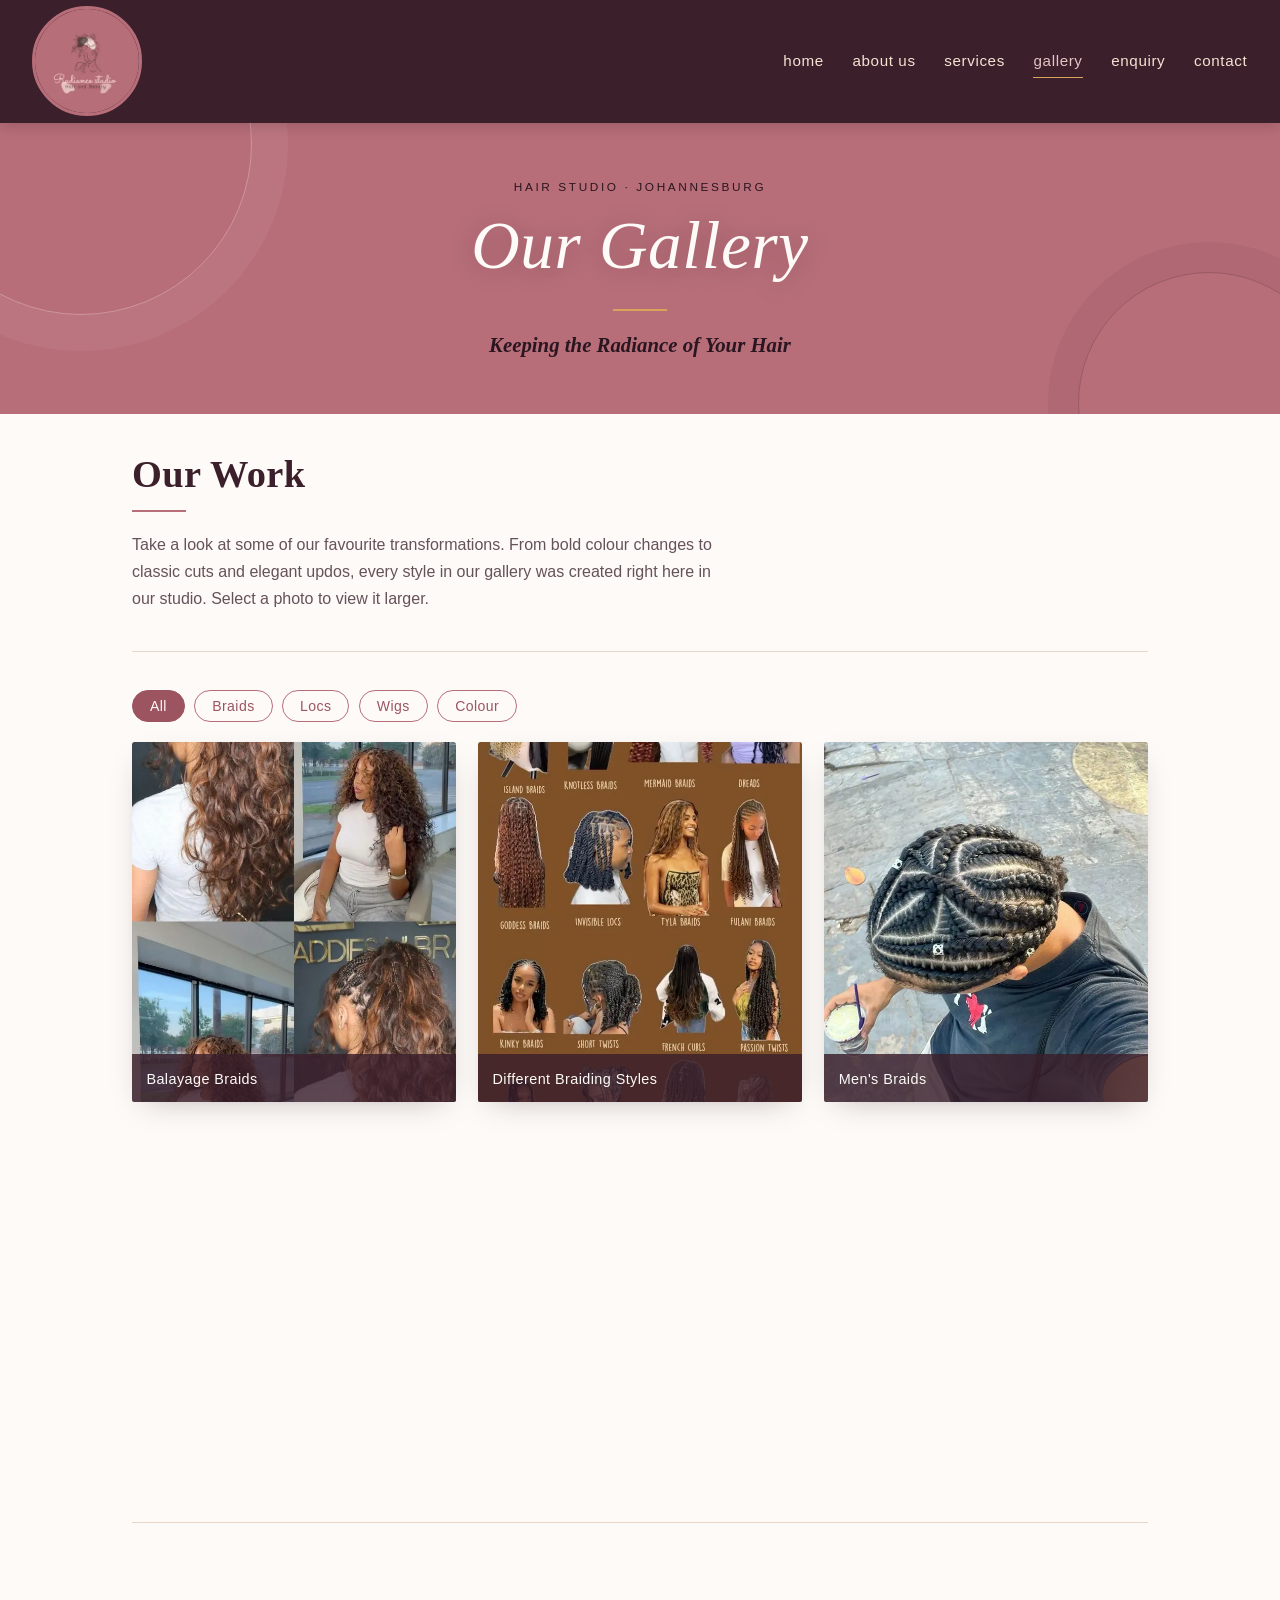
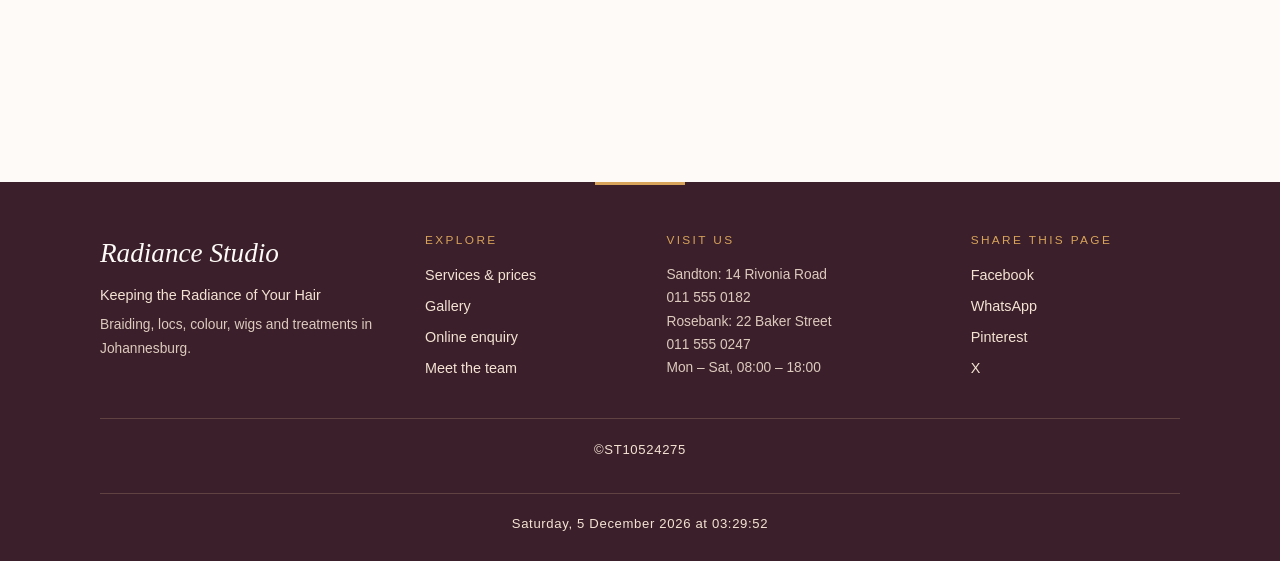
<file: Radiance studio/gallery.html>
<!DOCTYPE html>
<html lang="en-ZA">
<head>
    <meta charset="utf-8">
    <meta name="viewport" content="width=device-width, initial-scale=1">
    <title>Gallery | Braids, Locs &amp; Wig Styles | Radiance Studio</title>
    <meta name="description" content="See our work: balayage braids, men's braids, coloured locs, wig installations and hair colour transformations from Radiance Studio, Johannesburg.">
    <meta name="keywords" content="braids gallery, locs colouring, wig installation photos, mens braids, hair colour inspiration Johannesburg">
    <meta name="author" content="Radiance Studio">
    <meta name="robots" content="index, follow, max-image-preview:large">
    <meta name="theme-color" content="#3b1f2b">
    <link rel="canonical" href="https://radiancestudio.example/gallery.html">

    <!-- Security: restrict where scripts, styles, images and forms may load from / post to -->
    <meta http-equiv="Content-Security-Policy" content="default-src 'self'; script-src 'self'; style-src 'self' https://fonts.googleapis.com; font-src https://fonts.gstatic.com; img-src 'self' data: https://tile.openstreetmap.org; media-src 'self'; connect-src 'self' https://formspree.io; frame-src https://www.google.com; object-src 'none'; base-uri 'self'; form-action 'self' mailto: https://formspree.io">
    <meta name="referrer" content="strict-origin-when-cross-origin">

    <!-- Social sharing -->
    <meta property="og:type" content="website">
    <meta property="og:site_name" content="Radiance Studio">
    <meta property="og:locale" content="en_ZA">
    <meta property="og:title" content="Gallery | Braids, Locs &amp; Wig Styles | Radiance Studio">
    <meta property="og:description" content="See our work: balayage braids, men's braids, coloured locs, wig installations and hair colour transformations from Radiance Studio, Johannesburg.">
    <meta property="og:url" content="https://radiancestudio.example/gallery.html">
    <meta property="og:image" content="https://radiancestudio.example/IMAGES/balayage-braids-johannesburg.jpg">
    <meta name="twitter:card" content="summary_large_image">
    <meta name="twitter:title" content="Gallery | Braids, Locs &amp; Wig Styles | Radiance Studio">
    <meta name="twitter:description" content="See our work: balayage braids, men's braids, coloured locs, wig installations and hair colour transformations from Radiance Studio, Johannesburg.">
    <meta name="twitter:image" content="https://radiancestudio.example/IMAGES/balayage-braids-johannesburg.jpg">

    <link rel="icon" type="image/png" href="IMAGES/favicon.png">
    <link rel="apple-touch-icon" href="IMAGES/radiance-studio-logo-220.png">

    <!-- Performance: warm up the font connection, then load the stylesheet -->
    <link rel="preconnect" href="https://fonts.googleapis.com">
    <link rel="preconnect" href="https://fonts.gstatic.com" crossorigin>
    <link rel="stylesheet" href="https://fonts.googleapis.com/css2?family=Cormorant+Garamond:ital,wght@0,500;0,600;1,500&amp;family=Jost:wght@300;400;500;600&amp;display=swap">
    <link rel="stylesheet" type="text/css" href="CSS/style.css">
    <script src="js/vendor/jquery.min.js" defer></script>
    <script src="js/main.js" defer></script>
</head>
<body>
    <a class="skip-link" href="#main">Skip to main content</a>
    <header>
        <a class="brand" href="index.html" aria-label="Radiance Studio, home">
            <picture>
                <source srcset="IMAGES/radiance-studio-logo-220.webp" type="image/webp">
                <img src="IMAGES/radiance-studio-logo-220.png" alt="Radiance Studio logo" class="logo" width="110" height="110">
            </picture>
        </a>
        <button type="button" class="nav-toggle" aria-expanded="false" aria-controls="site-nav">
            <span class="nav-toggle-bar" aria-hidden="true"></span>
            <span class="sr-only">Menu</span>
        </button>
        <nav id="site-nav" aria-label="Main navigation">
            <a href="index.html">home</a>
            <a href="about.html">about us</a>
            <a href="services.html">services</a>
            <a href="gallery.html" aria-current="page">gallery</a>
            <a href="enquiry.html">enquiry</a>
            <a href="contact.html">contact</a>
        </nav>
    </header>

    <div class="hero-intro">
        <p class="eyebrow">Hair studio &middot; Johannesburg</p>
        <h1>Our Gallery</h1>
        <p class="tagline">Keeping the Radiance of Your Hair</p>
    </div>

    <main id="main">

        <section id="gallery-intro">
            <h2>Our Work</h2>
            <p>
                Take a look at some of our favourite transformations. From bold colour changes to
                classic cuts and elegant updos, every style in our gallery was created right here
                in our studio. Select a photo to view it larger.
            </p>
        </section>

        <section id="gallery-grid">
            <div class="chips" role="group" aria-label="Filter gallery by style">
                <button type="button" class="chip is-active" data-filter="all" aria-pressed="true">All</button>
                <button type="button" class="chip" data-filter="braids" aria-pressed="false">Braids</button>
                <button type="button" class="chip" data-filter="locs" aria-pressed="false">Locs</button>
                <button type="button" class="chip" data-filter="wigs" aria-pressed="false">Wigs</button>
                <button type="button" class="chip" data-filter="colour" aria-pressed="false">Colour</button>
            </div>
            <p id="gallery-count" class="small" role="status" aria-live="polite"></p>
            <div class="gallery">
                <figure data-category="braids">
                    <a class="lightbox-link" href="IMAGES/balayage-braids-johannesburg.jpg">
                        <picture>
                            <source srcset="IMAGES/balayage-braids-johannesburg-640.webp" type="image/webp">
                            <img src="IMAGES/balayage-braids-johannesburg-640.jpg" alt="Collage of a woman with long wavy chestnut and caramel balayage hair, shown from the back and side" width="640" height="1137" decoding="async">
                        </picture>
                    </a>
                    <figcaption>Balayage Braids</figcaption>
                </figure>
                <figure data-category="braids">
                    <a class="lightbox-link" href="IMAGES/braiding-styles-menu.jpg">
                        <picture>
                            <source srcset="IMAGES/braiding-styles-menu-640.webp" type="image/webp">
                            <img src="IMAGES/braiding-styles-menu-640.jpg" alt="Chart of popular braid styles including knotless braids, goddess braids, boho braids and passion twists" width="640" height="1137" decoding="async">
                        </picture>
                    </a>
                    <figcaption>Different Braiding Styles</figcaption>
                </figure>
                <figure data-category="braids">
                    <a class="lightbox-link" href="IMAGES/mens-cornrow-braids.jpg">
                        <picture>
                            <source srcset="IMAGES/mens-cornrow-braids-640.webp" type="image/webp">
                            <img src="IMAGES/mens-cornrow-braids-640.jpg" alt="Man with a patterned cornrow braid style photographed from above" width="640" height="1007" loading="lazy" decoding="async">
                        </picture>
                    </a>
                    <figcaption>Men's Braids</figcaption>
                </figure>
                <figure data-category="locs">
                    <a class="lightbox-link" href="IMAGES/coloured-locs-burgundy.jpg">
                        <picture>
                            <source srcset="IMAGES/coloured-locs-burgundy-640.webp" type="image/webp">
                            <img src="IMAGES/coloured-locs-burgundy-640.jpg" alt="Woman with burgundy red coloured locs tied up in a ponytail" width="640" height="853" loading="lazy" decoding="async">
                        </picture>
                    </a>
                    <figcaption>Locs Colouring</figcaption>
                </figure>
                <figure data-category="wigs">
                    <a class="lightbox-link" href="IMAGES/wig-installation-lace-front.jpg">
                        <picture>
                            <source srcset="IMAGES/wig-installation-lace-front-640.webp" type="image/webp">
                            <img src="IMAGES/wig-installation-lace-front-640.jpg" alt="Hand holding a honey-blonde highlighted lace-front wig with long body waves" width="640" height="853" loading="lazy" decoding="async">
                        </picture>
                    </a>
                    <figcaption>Wig Installation</figcaption>
                </figure>
                <figure data-category="colour">
                    <a class="lightbox-link" href="IMAGES/hair-colour-inspiration.jpg">
                        <picture>
                            <source srcset="IMAGES/hair-colour-inspiration-640.webp" type="image/webp">
                            <img src="IMAGES/hair-colour-inspiration-640.jpg" alt="Collage of hair colour inspiration in orange, purple, teal, pink and blonde shades" width="640" height="1137" loading="lazy" decoding="async">
                        </picture>
                    </a>
                    <figcaption>Dye Treatment</figcaption>
                </figure>
            </div>
        </section>

        <section id="gallery-outro">
            <p>Love what you see? <a class="btn" href="enquiry.html">Get in touch</a> to book your own transformation, or check our <a href="services.html">prices</a> first.</p>
        </section>

    </main>

    <footer>
        <div class="footer-grid">
            <div>
                <p class="footer-brand">Radiance Studio</p>
                <p>Keeping the Radiance of Your Hair</p>
                <p class="footer-small">Braiding, locs, colour, wigs and treatments in Johannesburg.</p>
            </div>
            <div>
                <p class="footer-title">Explore</p>
                <ul class="footer-links">
                    <li><a href="services.html">Services &amp; prices</a></li>
                    <li><a href="gallery.html">Gallery</a></li>
                    <li><a href="enquiry.html">Online enquiry</a></li>
                    <li><a href="about.html">Meet the team</a></li>
                </ul>
            </div>
            <div>
                <p class="footer-title">Visit us</p>
                <p class="footer-small">Sandton: 14 Rivonia Road<br>011 555 0182<br>Rosebank: 22 Baker Street<br>011 555 0247<br>Mon &ndash; Sat, 08:00 &ndash; 18:00</p>
            </div>
            <div>
                <p class="footer-title">Share this page</p>
                <ul class="share-links">
                    <li><a data-share="facebook" href="https://www.facebook.com/sharer/sharer.php" target="_blank" rel="noopener noreferrer">Facebook</a></li>
                    <li><a data-share="whatsapp" href="https://wa.me/" target="_blank" rel="noopener noreferrer">WhatsApp</a></li>
                    <li><a data-share="pinterest" href="https://pinterest.com/pin/create/button/" target="_blank" rel="noopener noreferrer">Pinterest</a></li>
                    <li><a data-share="x" href="https://twitter.com/intent/tweet" target="_blank" rel="noopener noreferrer">X</a></li>
                </ul>
            </div>
        </div>
        <p class="copyright">&copy;ST10524275</p>
        <p class="copyright" id="datetime"></p>
    </footer>
</body>
</html>
</file>
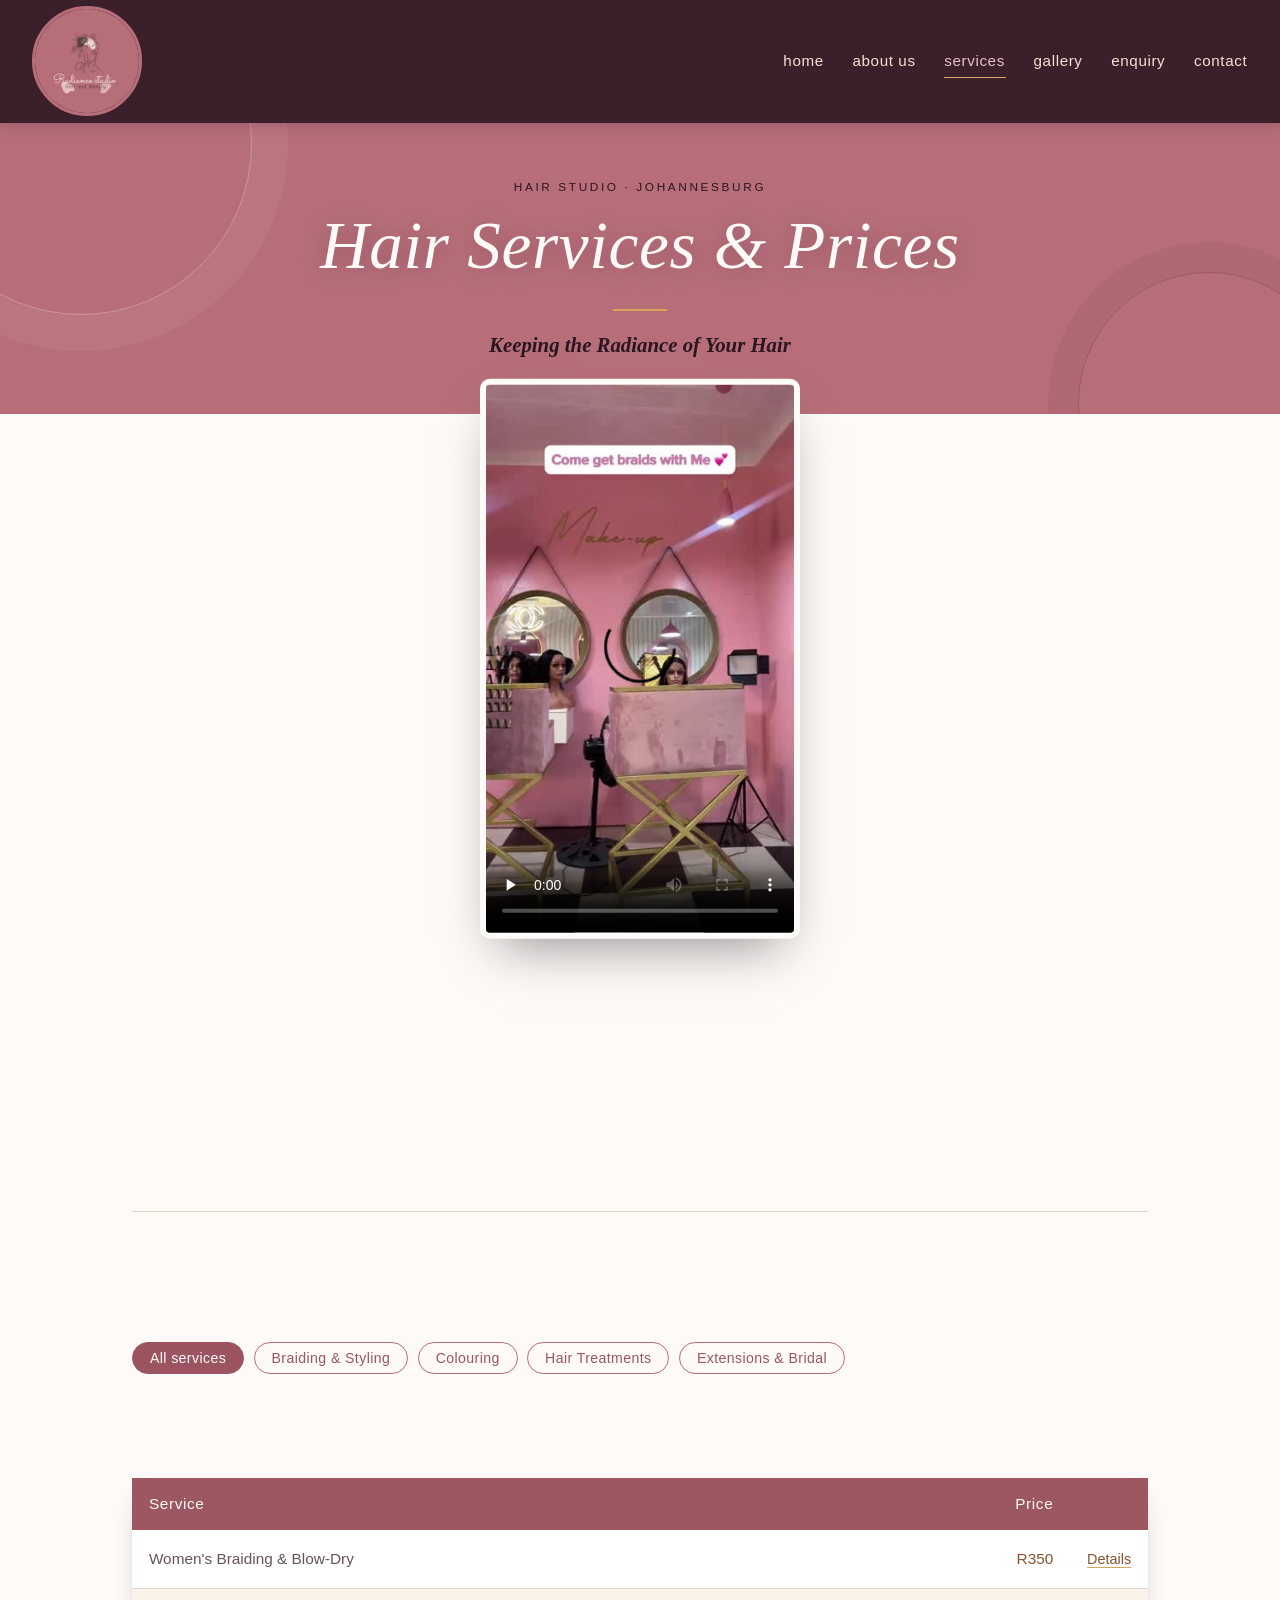
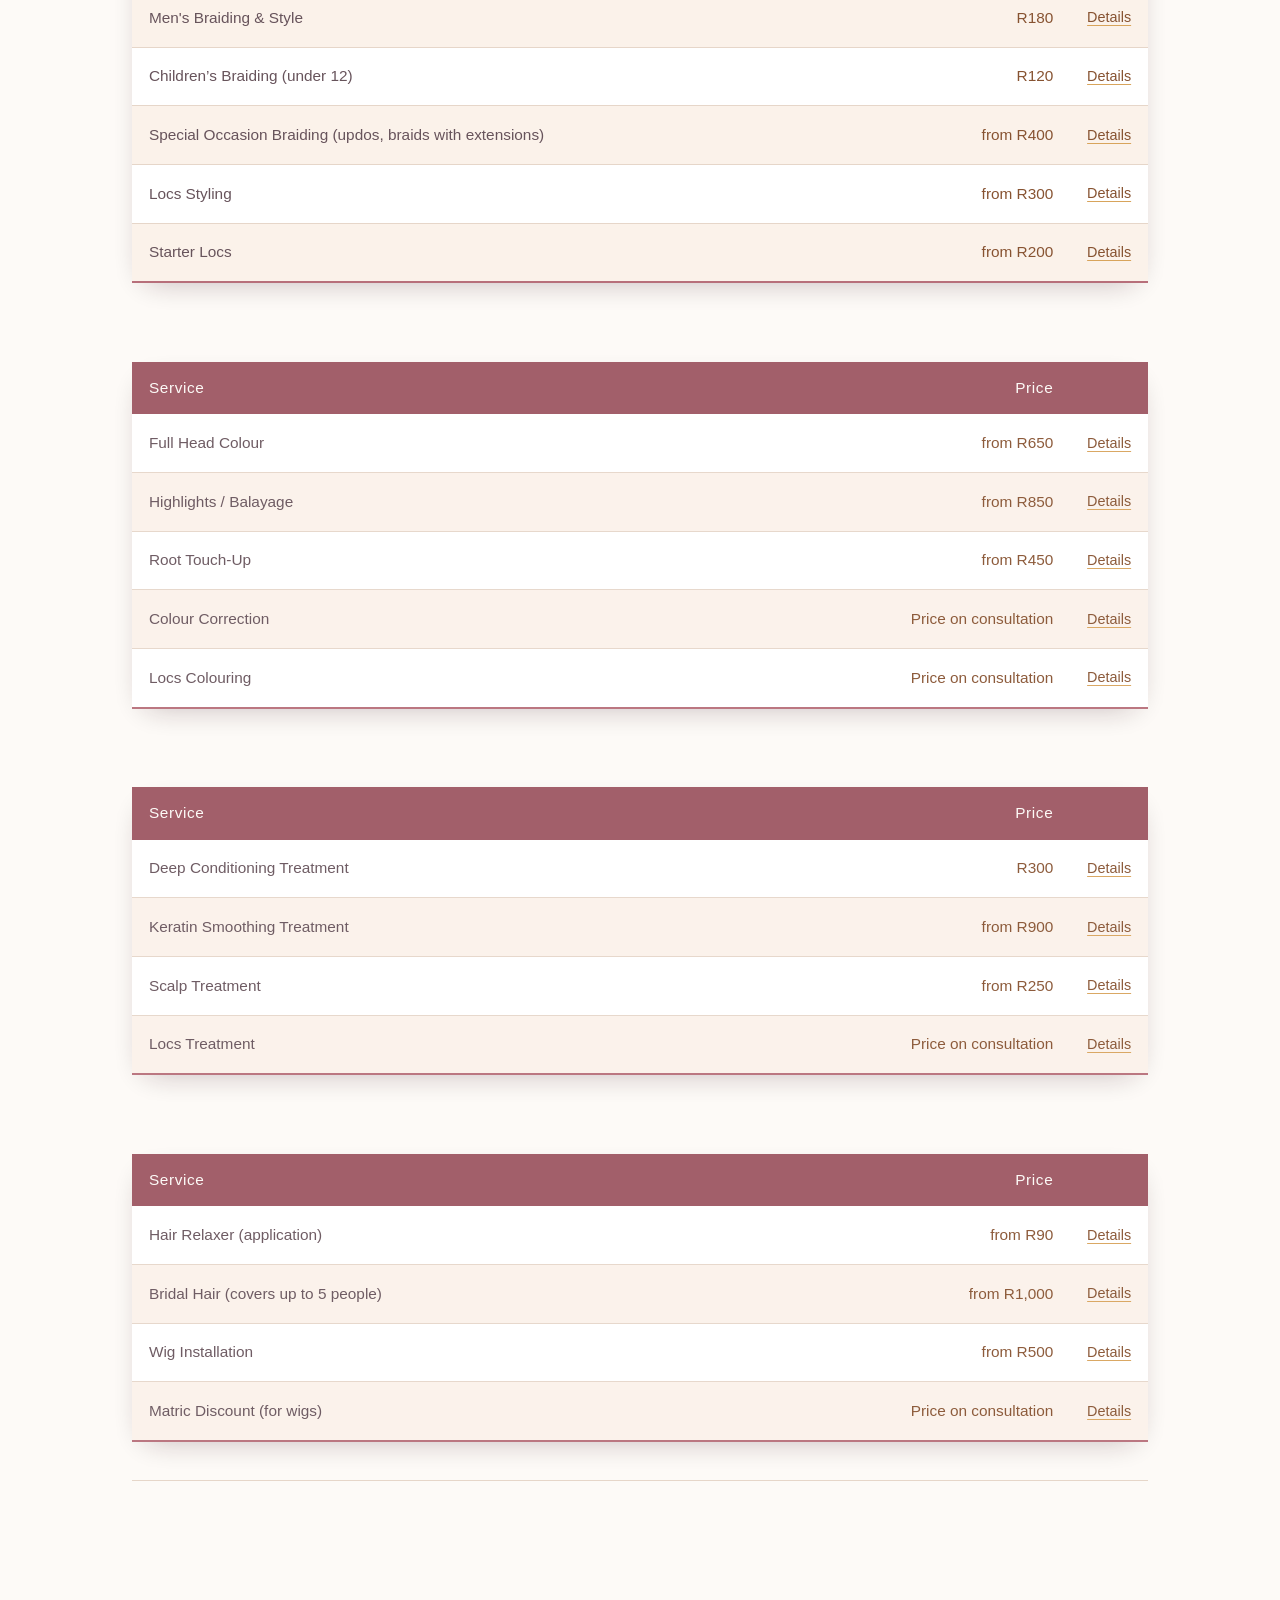
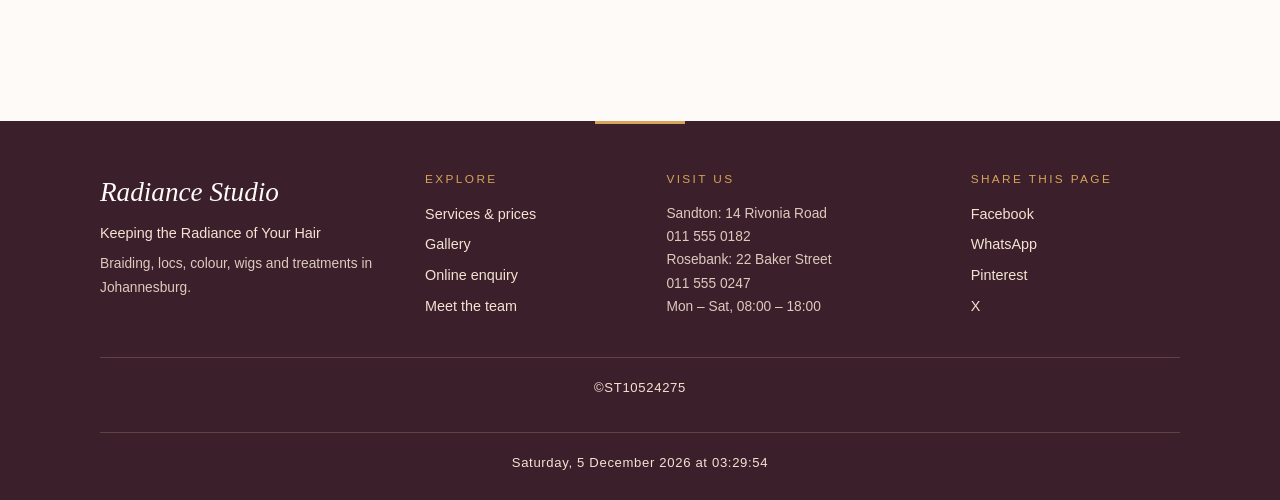
<file: Radiance studio/services.html>
<!DOCTYPE html>
<html lang="en-ZA">
<head>
    <meta charset="utf-8">
    <meta name="viewport" content="width=device-width, initial-scale=1">
    <title>Services &amp; Prices | Braids, Colour, Wigs | Radiance Studio</title>
    <meta name="description" content="Browse Radiance Studio's price list: braiding, locs, colouring, treatments, wig installation and bridal hair in Johannesburg. Search, sort and enquire online.">
    <meta name="keywords" content="hair prices Johannesburg, braiding prices, locs styling, balayage price, wig installation Sandton, keratin treatment, bridal hair Rosebank">
    <meta name="author" content="Radiance Studio">
    <meta name="robots" content="index, follow, max-image-preview:large">
    <meta name="theme-color" content="#3b1f2b">
    <link rel="canonical" href="https://radiancestudio.example/services.html">

    <!-- Security: restrict where scripts, styles, images and forms may load from / post to -->
    <meta http-equiv="Content-Security-Policy" content="default-src 'self'; script-src 'self'; style-src 'self' https://fonts.googleapis.com; font-src https://fonts.gstatic.com; img-src 'self' data: https://tile.openstreetmap.org; media-src 'self'; connect-src 'self' https://formspree.io; frame-src https://www.google.com; object-src 'none'; base-uri 'self'; form-action 'self' mailto: https://formspree.io">
    <meta name="referrer" content="strict-origin-when-cross-origin">

    <!-- Social sharing -->
    <meta property="og:type" content="website">
    <meta property="og:site_name" content="Radiance Studio">
    <meta property="og:locale" content="en_ZA">
    <meta property="og:title" content="Services &amp; Prices | Braids, Colour, Wigs | Radiance Studio">
    <meta property="og:description" content="Browse Radiance Studio's price list: braiding, locs, colouring, treatments, wig installation and bridal hair in Johannesburg. Search, sort and enquire online.">
    <meta property="og:url" content="https://radiancestudio.example/services.html">
    <meta property="og:image" content="https://radiancestudio.example/IMAGES/balayage-braids-johannesburg.jpg">
    <meta name="twitter:card" content="summary_large_image">
    <meta name="twitter:title" content="Services &amp; Prices | Braids, Colour, Wigs | Radiance Studio">
    <meta name="twitter:description" content="Browse Radiance Studio's price list: braiding, locs, colouring, treatments, wig installation and bridal hair in Johannesburg. Search, sort and enquire online.">
    <meta name="twitter:image" content="https://radiancestudio.example/IMAGES/balayage-braids-johannesburg.jpg">

    <link rel="icon" type="image/png" href="IMAGES/favicon.png">
    <link rel="apple-touch-icon" href="IMAGES/radiance-studio-logo-220.png">

    <!-- Performance: warm up the font connection, then load the stylesheet -->
    <link rel="preconnect" href="https://fonts.googleapis.com">
    <link rel="preconnect" href="https://fonts.gstatic.com" crossorigin>
    <link rel="stylesheet" href="https://fonts.googleapis.com/css2?family=Cormorant+Garamond:ital,wght@0,500;0,600;1,500&amp;family=Jost:wght@300;400;500;600&amp;display=swap">
    <link rel="stylesheet" type="text/css" href="CSS/style.css">
    <script src="js/vendor/jquery.min.js" defer></script>
    <script src="js/services-data.js" defer></script>
    <script src="js/main.js" defer></script>
    <script src="js/services.js" defer></script>
</head>
<body>
    <a class="skip-link" href="#main">Skip to main content</a>
    <header>
        <a class="brand" href="index.html" aria-label="Radiance Studio, home">
            <picture>
                <source srcset="IMAGES/radiance-studio-logo-220.webp" type="image/webp">
                <img src="IMAGES/radiance-studio-logo-220.png" alt="Radiance Studio logo" class="logo" width="110" height="110">
            </picture>
        </a>
        <button type="button" class="nav-toggle" aria-expanded="false" aria-controls="site-nav">
            <span class="nav-toggle-bar" aria-hidden="true"></span>
            <span class="sr-only">Menu</span>
        </button>
        <nav id="site-nav" aria-label="Main navigation">
            <a href="index.html">home</a>
            <a href="about.html">about us</a>
            <a href="services.html" aria-current="page">services</a>
            <a href="gallery.html">gallery</a>
            <a href="enquiry.html">enquiry</a>
            <a href="contact.html">contact</a>
        </nav>
    </header>

    <div class="hero-intro">
        <p class="eyebrow">Hair studio &middot; Johannesburg</p>
        <h1>Hair Services &amp; Prices</h1>
        <p class="tagline">Keeping the Radiance of Your Hair</p>
    </div>

    <div class="hero-media">
        <video controls preload="none" playsinline width="360" height="640" poster="IMAGES/showreel-poster.jpg" aria-label="Radiance Studio showreel">
            <source src="IMAGES/radiance-studio-showreel.mp4" type="video/mp4">
            <p>Your browser cannot play this video. <a href="IMAGES/radiance-studio-showreel.mp4">Download the showreel</a>.</p>
        </video>
    </div>

    <main id="main">

        <section id="services-intro">
            <h2>Our Services</h2>
            <p>
                At Radiance Studio, every service is tailored to you. Below is an overview of what
                we offer &mdash; prices may vary slightly depending on hair length and condition.
                For an accurate quote, book a free consultation.
            </p>
        </section>

        <section id="services-app" aria-label="Services price list">
            <div class="svc-toolbar">
                <div class="field svc-search">
                    <label for="svc-search">Search services</label>
                    <input type="search" id="svc-search" name="q" placeholder="Try &ldquo;locs&rdquo;, &ldquo;balayage&rdquo; or &ldquo;bridal&rdquo;" autocomplete="off" maxlength="60">
                </div>
                <div class="field svc-sort">
                    <label for="svc-sort">Sort by</label>
                    <select id="svc-sort" name="sort">
                        <option value="default">Featured order</option>
                        <option value="price-asc">Price: low to high</option>
                        <option value="price-desc">Price: high to low</option>
                        <option value="name-asc">Name: A to Z</option>
                        <option value="name-desc">Name: Z to A</option>
                    </select>
                </div>
                <button type="button" id="svc-reset" class="link-btn">Reset</button>
            </div>
            <div id="svc-tabs" role="tablist" aria-label="Service categories"></div>
            <p id="svc-count" class="small" role="status" aria-live="polite"></p>
            <div id="svc-results" role="tabpanel" aria-live="polite"></div>
<noscript>
<p class="small">JavaScript is switched off, so here is the full price list.</p>
<h3>Braiding &amp; Styling</h3>
<table><thead><tr><th scope="col">Service</th><th scope="col">Price</th></tr></thead><tbody>
<tr><td>Women's Braiding &amp; Blow-Dry</td><td class="price">R350</td></tr>
<tr><td>Men's Braiding &amp; Style</td><td class="price">R180</td></tr>
<tr><td>Children’s Braiding (under 12)</td><td class="price">R120</td></tr>
<tr><td>Special Occasion Braiding (updos, braids with extensions)</td><td class="price">from R400</td></tr>
<tr><td>Locs Styling</td><td class="price">from R300</td></tr>
<tr><td>Starter Locs</td><td class="price">from R200</td></tr>
</tbody></table>
<h3>Colouring</h3>
<table><thead><tr><th scope="col">Service</th><th scope="col">Price</th></tr></thead><tbody>
<tr><td>Full Head Colour</td><td class="price">from R650</td></tr>
<tr><td>Highlights / Balayage</td><td class="price">from R850</td></tr>
<tr><td>Root Touch-Up</td><td class="price">from R450</td></tr>
<tr><td>Colour Correction</td><td class="price">price on consultation</td></tr>
<tr><td>Locs Colouring</td><td class="price">price on consultation</td></tr>
</tbody></table>
<h3>Hair Treatments</h3>
<table><thead><tr><th scope="col">Service</th><th scope="col">Price</th></tr></thead><tbody>
<tr><td>Deep Conditioning Treatment</td><td class="price">R300</td></tr>
<tr><td>Keratin Smoothing Treatment</td><td class="price">from R900</td></tr>
<tr><td>Scalp Treatment</td><td class="price">from R250</td></tr>
<tr><td>Locs Treatment</td><td class="price">price on consultation</td></tr>
</tbody></table>
<h3>Extensions &amp; Bridal</h3>
<table><thead><tr><th scope="col">Service</th><th scope="col">Price</th></tr></thead><tbody>
<tr><td>Hair Relaxer (application)</td><td class="price">from R90</td></tr>
<tr><td>Bridal Hair (covers up to 5 people)</td><td class="price">from R1,000</td></tr>
<tr><td>Wig Installation</td><td class="price">from R500</td></tr>
<tr><td>Matric Discount (for wigs)</td><td class="price">price on consultation</td></tr>
</tbody></table>
</noscript>
        </section>

        <section id="booking-cta">
            <p>Ready to book? <a class="btn" href="enquiry.html">Get in touch</a></p>
        </section>

    </main>

    <footer>
        <div class="footer-grid">
            <div>
                <p class="footer-brand">Radiance Studio</p>
                <p>Keeping the Radiance of Your Hair</p>
                <p class="footer-small">Braiding, locs, colour, wigs and treatments in Johannesburg.</p>
            </div>
            <div>
                <p class="footer-title">Explore</p>
                <ul class="footer-links">
                    <li><a href="services.html">Services &amp; prices</a></li>
                    <li><a href="gallery.html">Gallery</a></li>
                    <li><a href="enquiry.html">Online enquiry</a></li>
                    <li><a href="about.html">Meet the team</a></li>
                </ul>
            </div>
            <div>
                <p class="footer-title">Visit us</p>
                <p class="footer-small">Sandton: 14 Rivonia Road<br>011 555 0182<br>Rosebank: 22 Baker Street<br>011 555 0247<br>Mon &ndash; Sat, 08:00 &ndash; 18:00</p>
            </div>
            <div>
                <p class="footer-title">Share this page</p>
                <ul class="share-links">
                    <li><a data-share="facebook" href="https://www.facebook.com/sharer/sharer.php" target="_blank" rel="noopener noreferrer">Facebook</a></li>
                    <li><a data-share="whatsapp" href="https://wa.me/" target="_blank" rel="noopener noreferrer">WhatsApp</a></li>
                    <li><a data-share="pinterest" href="https://pinterest.com/pin/create/button/" target="_blank" rel="noopener noreferrer">Pinterest</a></li>
                    <li><a data-share="x" href="https://twitter.com/intent/tweet" target="_blank" rel="noopener noreferrer">X</a></li>
                </ul>
            </div>
        </div>
        <p class="copyright">&copy;ST10524275</p>
        <p class="copyright" id="datetime"></p>
    </footer>
</body>
</html>
</file>
<file: Radiance studio/CSS/style.css>
/* =========================================================
   Radiance Studio — stylesheet (Part 3)
   Palette kept from the original brand:
   plum #3b1f2b · rose #b76e79 · gold #d8a35a
   brown #a5673f · cream #f4e3d3 · ivory #fdfaf7
   Fonts are loaded with <link> tags in each page's <head>
   (faster than @import).
   Sections:
     1 reset & base        6 buttons & small components
     2 header / nav        7 home page components
     3 layout              8 tables / services page
     4 hero                9 forms
     5 lists              10 gallery, lightbox, modal
                          11 contact / map
                          12 footer · 13 animation · 14 responsive
   ========================================================= */

:root {
  --plum: #3b1f2b;
  --plum-deep: #2a1620;
  --rose: #b76e79;
  --rose-deep: #9c5560;      /* darker rose for text / buttons that need AA contrast */
  --rose-soft: #e3c3c4;
  --gold: #d8a35a;
  --gold-soft: #eecd9c;
  --brown: #a5673f;
  --brown-deep: #86512f;
  --cream: #f4e3d3;
  --ivory: #fdfaf7;
  --ink: #34222a;
  --ink-soft: #66525a;
  --line: #e6d6c9;
  --error: #a3283f;
  --ok: #2f6b4f;

  --font-display: 'Cormorant Garamond', Georgia, 'Times New Roman', serif;
  --font-body: 'Jost', 'Segoe UI', Arial, sans-serif;

  --gap: clamp(1.5rem, 3vw, 3rem);
  --radius: 2px;
  --radius-lg: 10px;
  --shadow: 0 10px 30px -14px rgba(59, 31, 43, 0.35);
  --shadow-lg: 0 24px 50px -20px rgba(42, 22, 32, 0.5);
  --ease: cubic-bezier(0.22, 0.61, 0.36, 1);
}

/* ===================== 1. reset & base ===================== */

* {
  box-sizing: border-box;
}

html {
  scroll-behavior: smooth;
  scroll-padding-top: 110px;
}

[hidden] {
  display: none !important;
}

body {
  font-family: var(--font-body);
  font-weight: 300;
  margin: 0;
  padding: 0;
  color: var(--ink);
  background-color: var(--ivory);
  line-height: 1.7;
  -webkit-font-smoothing: antialiased;
  animation: page-in 0.6s var(--ease) both;
}

body.no-scroll {
  overflow: hidden;
}

img {
  max-width: 100%;
  height: auto;
  display: block;
}

::selection {
  background: var(--gold-soft);
  color: var(--plum-deep);
}

a {
  color: var(--brown-deep);
  text-decoration: none;
  transition: color 0.2s ease;
}

a:hover {
  color: var(--rose-deep);
}

p a,
li a {
  text-decoration: underline;
  text-decoration-color: var(--gold);
  text-underline-offset: 3px;
}

:focus-visible {
  outline: 3px solid var(--gold);
  outline-offset: 2px;
}

h1, h2, h3, h4 {
  font-family: var(--font-display);
  color: var(--plum);
  font-weight: 600;
  line-height: 1.15;
  margin: 0 0 0.5em;
  letter-spacing: 0.01em;
}

h1 {
  font-size: clamp(2.6rem, 6vw, 4.2rem);
  font-style: italic;
  font-weight: 500;
}

h2 {
  font-size: clamp(1.8rem, 3vw, 2.4rem);
  position: relative;
  padding-bottom: 0.4em;
}

h2::after {
  content: "";
  position: absolute;
  left: 0;
  bottom: 0;
  width: 54px;
  height: 2px;
  background: var(--rose);
}

h3 {
  font-size: 1.5rem;
}

h4 {
  font-size: 1.15rem;
  color: var(--brown-deep);
}

p {
  max-width: 68ch;
  color: var(--ink-soft);
}

.small {
  font-size: 0.88rem;
}

.tagline {
  font-family: var(--font-display);
  font-style: italic;
  font-weight: 600;
  font-size: 1.3rem;
  color: var(--rose);
  margin: -0.4em 0 2em;
}

.eyebrow {
  font-family: var(--font-body);
  font-size: 0.74rem;
  font-weight: 500;
  letter-spacing: 0.22em;
  text-transform: uppercase;
  color: var(--rose-deep);
  margin: 0 0 0.6rem;
}

.sr-only {
  position: absolute;
  width: 1px;
  height: 1px;
  padding: 0;
  margin: -1px;
  overflow: hidden;
  clip: rect(0, 0, 0, 0);
  white-space: nowrap;
  border: 0;
}

.skip-link {
  position: absolute;
  left: 1rem;
  top: -4rem;
  z-index: 300;
  background: var(--gold);
  color: var(--plum-deep);
  padding: 0.6rem 1rem;
  font-weight: 500;
  transition: top 0.2s ease;
}

.skip-link:focus {
  top: 0.8rem;
  color: var(--plum-deep);
}

/* ===================== 2. header / nav ===================== */

header {
  background-color: var(--plum);
  padding: 0.4rem 2rem;
  display: flex;
  align-items: center;
  justify-content: space-between;
  flex-wrap: wrap;
  gap: 1rem;
  position: sticky;
  top: 0;
  z-index: 100;
  box-shadow: 0 2px 14px rgba(0, 0, 0, 0.18);
  transition: padding 0.3s var(--ease), background-color 0.3s ease;
}

header.is-scrolled {
  padding-top: 0.15rem;
  padding-bottom: 0.15rem;
  background-color: rgba(42, 22, 32, 0.96);
}

.brand {
  display: block;
  line-height: 0;
}

header img,
.logo {
  width: 110px;
  height: auto;
  border-radius: 50%;
  border: 3px solid var(--rose);
  transition: width 0.3s var(--ease), transform 0.3s var(--ease);
}

header.is-scrolled .logo {
  width: 72px;
}

.brand:hover .logo {
  transform: rotate(-4deg) scale(1.04);
}

header nav {
  display: flex;
  flex-wrap: wrap;
  gap: 0.25rem 1.7rem;
}

header nav a {
  color: var(--cream);
  text-decoration: none;
  font-family: var(--font-body);
  font-weight: 400;
  font-size: 0.95rem;
  letter-spacing: 0.04em;
  padding: 0.35em 0.05em;
  position: relative;
}

header nav a::after {
  content: "";
  position: absolute;
  left: 0;
  bottom: 0.1em;
  width: 100%;
  height: 1px;
  background: var(--gold);
  transform: scaleX(0);
  transform-origin: left;
  transition: transform 0.25s ease;
}

header nav a:hover,
header nav a:active,
header nav a:focus-visible,
header nav a[aria-current="page"] {
  color: var(--rose-soft);
}

header nav a:hover::after,
header nav a:active::after,
header nav a:focus-visible::after,
header nav a[aria-current="page"]::after {
  transform: scaleX(1);
}

.nav-toggle {
  display: none;
  background: transparent;
  border: 1px solid var(--rose);
  border-radius: var(--radius);
  width: 46px;
  height: 42px;
  cursor: pointer;
  position: relative;
  padding: 0;
}

.nav-toggle-bar,
.nav-toggle-bar::before,
.nav-toggle-bar::after {
  content: "";
  position: absolute;
  left: 11px;
  width: 22px;
  height: 2px;
  background: var(--cream);
  transition: transform 0.25s ease, opacity 0.2s ease;
}

.nav-toggle-bar {
  top: 19px;
}

.nav-toggle-bar::before {
  left: 0;
  top: -7px;
}

.nav-toggle-bar::after {
  left: 0;
  top: 7px;
}

.nav-toggle[aria-expanded="true"] .nav-toggle-bar {
  background: transparent;
}

.nav-toggle[aria-expanded="true"] .nav-toggle-bar::before {
  transform: translateY(7px) rotate(45deg);
}

.nav-toggle[aria-expanded="true"] .nav-toggle-bar::after {
  transform: translateY(-7px) rotate(-45deg);
}

/* ===================== 3. layout ===================== */

main {
  max-width: 1080px;
  margin: 0 auto;
  padding: 0 2rem 2rem;
}

section {
  margin: var(--gap) 0;
}

section + section {
  padding-top: var(--gap);
  border-top: 1px solid var(--line);
}

hr {
  border: none;
  border-top: 1px solid var(--line);
  margin: var(--gap) 0;
}

/* ===================== 4. hero ===================== */

.hero-intro {
  text-align: center;
  padding: 3.4rem 1rem 3.2rem;
  background-color: var(--rose);
  position: relative;
  overflow: hidden;
}

/* soft decorative rings (pure CSS, no extra images) */
.hero-intro::before,
.hero-intro::after {
  content: "";
  position: absolute;
  border-radius: 50%;
  border: 1px solid rgba(253, 250, 247, 0.28);
  pointer-events: none;
}

.hero-intro::before {
  width: 340px;
  height: 340px;
  left: -90px;
  top: -150px;
  box-shadow: 0 0 0 36px rgba(253, 250, 247, 0.05);
}

.hero-intro::after {
  width: 260px;
  height: 260px;
  right: -60px;
  bottom: -120px;
  border-color: rgba(42, 22, 32, 0.22);
  box-shadow: 0 0 0 30px rgba(42, 22, 32, 0.05);
}

.hero-intro > * {
  position: relative;
  z-index: 1;
}

.hero-intro p {
  margin-left: auto;
  margin-right: auto;
}

.hero-intro .eyebrow {
  color: var(--plum-deep);
  animation: rise 0.7s var(--ease) 0.05s both;
}

.hero-intro h1 {
  color: var(--ivory);
  text-shadow: 0 2px 24px rgba(42, 22, 32, 0.25);
  animation: rise 0.8s var(--ease) 0.15s both;
}

.hero-intro .tagline {
  color: var(--plum-deep);
  margin-bottom: 0;
  animation: rise 0.8s var(--ease) 0.3s both;
}

.hero-intro .tagline::before {
  content: "";
  display: block;
  width: 54px;
  height: 2px;
  background: var(--gold);
  margin: 0 auto 1rem;
}

/* the showreel is a portrait video, so it is shown as a centred card */
.hero-media {
  max-width: 1080px;
  margin: 0 auto;
  padding: 0 2rem;
  transform: translateY(-2.2rem);
  display: flex;
  justify-content: center;
}

.hero-media video {
  width: min(100%, 320px);
  height: auto;
  aspect-ratio: 9 / 16;
  max-height: 560px;
  object-fit: cover;
  background: var(--plum-deep);
  border-radius: var(--radius-lg);
  box-shadow: var(--shadow-lg);
  border: 6px solid var(--ivory);
  display: block;
}

/* ===================== 5. lists ===================== */

ul {
  padding-left: 1.1em;
  color: var(--ink-soft);
}

ul li {
  margin-bottom: 0.5em;
  padding-left: 0.3em;
}

ul li::marker {
  color: var(--rose);
}

/* ===================== 6. buttons & small components ===================== */

.btn,
form button[type="submit"] {
  display: inline-block;
  background-color: var(--rose-deep);
  color: var(--ivory);
  border: 1px solid var(--rose-deep);
  padding: 0.8em 1.8em;
  border-radius: var(--radius);
  cursor: pointer;
  font-family: var(--font-body);
  font-size: 0.92rem;
  font-weight: 400;
  letter-spacing: 0.05em;
  text-decoration: none;
  transition: background-color 0.2s ease, color 0.2s ease, border-color 0.2s ease,
              transform 0.2s var(--ease), box-shadow 0.2s ease;
}

.btn:hover,
form button[type="submit"]:hover {
  background-color: var(--plum);
  border-color: var(--plum);
  color: var(--cream);
  transform: translateY(-2px);
  box-shadow: 0 10px 20px -10px rgba(59, 31, 43, 0.6);
}

.btn:active,
form button[type="submit"]:active {
  transform: translateY(0);
}

.btn-outline {
  background: transparent;
  color: var(--rose-deep);
  border: 1px solid var(--rose-deep);
}

.btn-outline:hover {
  background: var(--rose-deep);
  color: var(--ivory);
  border-color: var(--rose-deep);
}

button:disabled {
  opacity: 0.65;
  cursor: progress;
}

.cta-row {
  display: flex;
  flex-wrap: wrap;
  gap: 1rem 1.4rem;
  align-items: center;
  margin-top: 1.4rem;
}

.link-btn {
  background: none;
  border: none;
  padding: 0.3em 0;
  font: inherit;
  font-size: 0.9rem;
  color: var(--brown-deep);
  text-decoration: underline;
  text-decoration-color: var(--gold);
  text-underline-offset: 3px;
  cursor: pointer;
}

.link-btn:hover {
  color: var(--rose-deep);
}

a.more {
  font-size: 0.92rem;
  font-weight: 500;
}

a.more::after {
  content: " \2192";
  display: inline-block;
  transition: transform 0.2s ease;
}

a.more:hover::after {
  transform: translateX(4px);
}

/* pill buttons: gallery filter + services tabs */
.chips,
#svc-tabs {
  display: flex;
  flex-wrap: wrap;
  gap: 0.6rem;
  margin: 0 0 1.2rem;
}

.chip,
.tab {
  font-family: var(--font-body);
  font-size: 0.88rem;
  letter-spacing: 0.03em;
  padding: 0.5em 1.2em;
  border-radius: 999px;
  border: 1px solid var(--rose);
  background: transparent;
  color: var(--rose-deep);
  cursor: pointer;
  transition: background-color 0.2s ease, color 0.2s ease, transform 0.2s var(--ease);
}

.chip:hover,
.tab:hover {
  background: var(--cream);
}

.chip.is-active,
.tab.is-active {
  background: var(--rose-deep);
  border-color: var(--rose-deep);
  color: var(--ivory);
}

.to-top {
  position: fixed;
  right: 1.2rem;
  bottom: 1.2rem;
  width: 46px;
  height: 46px;
  border-radius: 50%;
  border: none;
  background: var(--plum);
  color: var(--cream);
  font-size: 1.2rem;
  cursor: pointer;
  box-shadow: var(--shadow);
  opacity: 0;
  transform: translateY(12px);
  pointer-events: none;
  transition: opacity 0.25s ease, transform 0.25s var(--ease), background-color 0.2s ease;
  z-index: 90;
}

.to-top.is-visible {
  opacity: 1;
  transform: none;
  pointer-events: auto;
}

.to-top:hover {
  background: var(--rose-deep);
}

/* ===================== 7. home page components ===================== */

.stats {
  display: grid;
  grid-template-columns: repeat(3, 1fr);
  background: var(--plum);
  border-radius: var(--radius-lg);
  box-shadow: var(--shadow);
  overflow: hidden;
}

.stat {
  text-align: center;
  padding: 1.6rem 1rem;
}

.stat + .stat {
  border-left: 1px solid rgba(238, 205, 156, 0.25);
}

.stat-num {
  display: block;
  font-family: var(--font-display);
  font-size: clamp(2.2rem, 5vw, 3.2rem);
  font-weight: 600;
  line-height: 1;
  color: var(--gold);
}

.stat-label {
  display: block;
  margin-top: 0.5rem;
  font-size: 0.82rem;
  letter-spacing: 0.06em;
  color: var(--cream);
}

#why-us ul {
  list-style: none;
  padding-left: 0;
  display: grid;
  grid-template-columns: repeat(auto-fit, minmax(230px, 1fr));
  gap: 1.2rem;
  counter-reset: why;
}

#why-us ul li {
  counter-increment: why;
  border-left: 2px solid var(--rose);
  padding: 0.2em 0 0.2em 1em;
  margin: 0;
  position: relative;
}

#why-us ul li::before {
  content: "0" counter(why);
  display: block;
  font-family: var(--font-display);
  font-size: 1.5rem;
  font-weight: 600;
  color: var(--gold);
  line-height: 1.1;
}

/* services preview + team: card grids */
#services-preview,
#team {
  display: grid;
  grid-template-columns: repeat(auto-fit, minmax(270px, 1fr));
  gap: 1.4rem;
}

#services-preview > h2,
#team > h2,
#services-preview > p,
#team > p {
  grid-column: 1 / -1;
}

#services-preview > div,
#team > div {
  background: #fff;
  border: 1px solid var(--line);
  border-top: 3px solid var(--rose);
  border-radius: var(--radius);
  padding: 1.5rem 1.5rem 1.2rem;
  transition: transform 0.3s var(--ease), box-shadow 0.3s ease, border-color 0.3s ease;
}

#services-preview > div:hover,
#team > div:hover {
  transform: translateY(-5px);
  box-shadow: var(--shadow);
  border-top-color: var(--gold);
}

#services-preview h3,
#team h3 {
  font-size: 1.3rem;
  color: var(--plum);
}

#services-preview h3::before {
  content: "";
  display: inline-block;
  width: 8px;
  height: 8px;
  background: var(--rose);
  border-radius: 50%;
  margin-right: 0.6em;
  vertical-align: middle;
}

/* accordion */
.accordion {
  border-top: 1px solid var(--line);
  max-width: 820px;
}

.acc-item {
  border-bottom: 1px solid var(--line);
}

.acc-item h3 {
  margin: 0;
  font-size: 1.2rem;
}

.acc-trigger {
  width: 100%;
  text-align: left;
  background: none;
  border: none;
  font: inherit;
  font-family: var(--font-display);
  font-size: 1.3rem;
  font-weight: 600;
  color: var(--plum);
  padding: 1.1rem 2.4rem 1.1rem 0;
  cursor: pointer;
  position: relative;
  transition: color 0.2s ease;
}

.acc-trigger::after {
  content: "+";
  position: absolute;
  right: 0.4rem;
  top: 50%;
  transform: translateY(-50%);
  font-family: var(--font-body);
  font-weight: 300;
  font-size: 1.6rem;
  color: var(--rose);
  transition: transform 0.25s ease;
}

.acc-trigger[aria-expanded="true"] {
  color: var(--rose-deep);
}

.acc-trigger[aria-expanded="true"]::after {
  transform: translateY(-50%) rotate(45deg);
}

.acc-panel p {
  margin: 0 0 1.2rem;
}

/* ===================== 8. tables / services page ===================== */

.svc-toolbar {
  display: flex;
  flex-wrap: wrap;
  align-items: flex-end;
  gap: 1rem 1.4rem;
  margin-bottom: 1.4rem;
}

html:not(.js) .svc-toolbar,
html:not(.js) #svc-tabs,
html:not(.js) #svc-count {
  display: none;
}

.svc-search {
  flex: 1 1 260px;
}

.svc-sort {
  flex: 0 1 220px;
}

.svc-group {
  margin: 0 0 2rem;
  padding: 0;
  border: none;
}

.svc-group + .svc-group {
  padding-top: 0;
  border-top: none;
}

table {
  width: 100%;
  border-collapse: collapse;
  margin: 1.2rem 0 0.4rem;
  font-size: 0.96rem;
  background: #fff;
  box-shadow: var(--shadow);
}

thead {
  background: var(--rose-deep);
}

thead th {
  color: var(--ivory);
  font-family: var(--font-body);
  font-weight: 500;
  letter-spacing: 0.04em;
  text-align: left;
  padding: 0.85em 1.1em;
}

thead th:nth-child(2) {
  text-align: right;
}

table td {
  padding: 0.8em 1.1em;
  border-bottom: 1px solid var(--line);
  color: var(--ink-soft);
}

tbody tr {
  transition: background-color 0.2s ease;
}

tbody tr:nth-child(even) {
  background: #fbf2ea;
}

tbody tr:hover {
  background: var(--cream);
}

tbody tr:last-child td {
  border-bottom: 2px solid var(--rose);
}

table td.price,
table td:nth-child(2) {
  text-align: right;
  color: var(--brown-deep);
  font-weight: 500;
  white-space: nowrap;
}

table td.action {
  text-align: right;
  width: 1%;
  white-space: nowrap;
}

.empty {
  padding: 1.4rem;
  background: #fff;
  border: 1px dashed var(--rose);
  text-align: center;
  margin: 0 auto;
}

#booking-cta p {
  font-family: var(--font-display);
  font-size: 1.5rem;
  color: var(--plum);
}

#booking-cta .btn {
  margin-left: 0.6rem;
  font-family: var(--font-body);
}

/* ===================== 9. forms ===================== */

.form-layout {
  display: grid;
  grid-template-columns: minmax(0, 560px);
  gap: 2rem;
  align-items: start;
}

.has-result .form-layout,
#contact-form .form-layout:has(.result-panel:not([hidden])) {
  grid-template-columns: minmax(0, 540px) minmax(0, 1fr);
}

form {
  display: flex;
  flex-direction: column;
  max-width: 560px;
  gap: 0.3rem;
  background: #fff;
  padding: 2rem;
  border: 1px solid var(--line);
  border-radius: var(--radius);
  box-shadow: var(--shadow);
}

.field {
  display: flex;
  flex-direction: column;
  gap: 0.3rem;
  margin-top: 0.7em;
}

.svc-toolbar .field {
  margin-top: 0;
}

form label,
.field label {
  font-family: var(--font-body);
  font-weight: 500;
  font-size: 0.86rem;
  letter-spacing: 0.03em;
  color: var(--plum);
}

.optional {
  font-weight: 300;
  color: var(--ink-soft);
}

form input,
form select,
form textarea,
.svc-toolbar input,
.svc-toolbar select {
  padding: 0.65em 0.8em;
  border: 1px solid #d0c0b4;
  border-radius: var(--radius);
  font-family: var(--font-body);
  font-size: 0.96rem;
  background: var(--ivory);
  color: var(--ink);
  width: 100%;
  transition: border-color 0.2s ease, box-shadow 0.2s ease;
}

form textarea {
  resize: vertical;
  min-height: 7rem;
}

form input:focus,
form select:focus,
form textarea:focus,
.svc-toolbar input:focus,
.svc-toolbar select:focus {
  outline: none;
  border-color: var(--gold);
  box-shadow: 0 0 0 3px rgba(216, 163, 90, 0.28);
}

.field.has-error input,
.field.has-error select,
.field.has-error textarea {
  border-color: var(--error);
  background: #fff7f7;
}

.field-error {
  margin: 0;
  font-size: 0.84rem;
  color: var(--error);
  max-width: none;
}

.field-error:empty {
  display: none;
}

.field.check {
  flex-direction: row;
  align-items: flex-start;
  flex-wrap: wrap;
  gap: 0.6rem;
}

.field.check input {
  width: 1.15rem;
  height: 1.15rem;
  margin-top: 0.2rem;
  accent-color: var(--rose-deep);
  flex: none;
}

.field.check label {
  flex: 1;
  font-weight: 300;
  font-size: 0.9rem;
}

.field.check .field-error {
  flex-basis: 100%;
}

.counter {
  align-self: flex-end;
  font-size: 0.78rem;
  color: var(--ink-soft);
}

.counter.is-over {
  color: var(--error);
  font-weight: 500;
}

/* honeypot (spam trap): off-screen, not display:none, so bots still fill it */
.hp {
  position: absolute;
  left: -9999px;
  width: 1px;
  height: 1px;
  overflow: hidden;
}

form button[type="submit"] {
  width: fit-content;
  margin-top: 1.4rem;
  border: 1px solid var(--plum);
  background: var(--plum);
}

form button[type="submit"]:hover {
  background: var(--rose-deep);
  border-color: var(--rose-deep);
}

/* result panels (enquiry response + compiled email) */
.result-panel {
  background: var(--plum);
  color: var(--cream);
  padding: 2rem;
  border-radius: var(--radius);
  box-shadow: var(--shadow-lg);
  border-top: 3px solid var(--gold);
  position: sticky;
  top: 120px;
  animation: rise 0.6s var(--ease) both;
}

.result-panel:focus {
  outline: none;
}

.result-panel p,
.result-panel li {
  color: var(--cream);
}

.result-panel h3 {
  color: var(--ivory);
  font-style: italic;
  font-size: 1.9rem;
  margin-bottom: 0.2em;
}

.result-panel h3:focus {
  outline: none;
}

.result-panel h4 {
  color: var(--gold-soft);
  margin: 1.2rem 0 0.4rem;
  font-size: 1.1rem;
}

.result-panel .eyebrow {
  color: var(--gold);
}

.result-panel .ref {
  font-size: 0.85rem;
  letter-spacing: 0.05em;
  margin: 0 0 1rem;
  color: var(--rose-soft);
}

.result-panel a:not(.btn) {
  color: var(--gold-soft);
}

.result-list {
  margin: 0 0 0.8rem;
  border-top: 1px solid rgba(238, 205, 156, 0.25);
}

.result-row {
  display: flex;
  gap: 1rem;
  padding: 0.6rem 0;
  border-bottom: 1px solid rgba(238, 205, 156, 0.25);
}

.result-row dt {
  flex: 0 0 7.5rem;
  font-size: 0.82rem;
  letter-spacing: 0.05em;
  text-transform: uppercase;
  color: var(--rose-soft);
}

.result-row dd {
  margin: 0;
  flex: 1;
  color: var(--ivory);
  overflow-wrap: anywhere;
}

.slots {
  list-style: none;
  padding: 0;
  margin: 0.3rem 0 0.8rem;
  display: flex;
  flex-wrap: wrap;
  gap: 0.5rem;
}

.slots li {
  margin: 0;
  padding: 0.3em 0.85em;
  border: 1px solid var(--gold);
  border-radius: 999px;
  font-size: 0.88rem;
  color: var(--gold-soft);
}

.avail-day {
  margin: 0.6rem 0 0;
  font-weight: 500;
}

.status-line {
  font-size: 0.86rem;
  padding: 0.6rem 0.8rem;
  border-left: 3px solid var(--gold);
  background: rgba(253, 250, 247, 0.08);
  max-width: none;
}

.status-line:empty {
  display: none;
}

.status-line.is-warn {
  border-left-color: #f0a0a8;
}

.email-body {
  background: rgba(253, 250, 247, 0.08);
  border: 1px solid rgba(238, 205, 156, 0.25);
  padding: 1rem;
  border-radius: var(--radius);
  white-space: pre-wrap;
  overflow-wrap: anywhere;
  font-family: var(--font-body);
  font-size: 0.88rem;
  line-height: 1.6;
  color: var(--ivory);
  max-height: 320px;
  overflow: auto;
}

.result-panel .btn {
  background: var(--gold);
  border-color: var(--gold);
  color: var(--plum-deep);
}

.result-panel .btn:hover {
  background: var(--ivory);
  border-color: var(--ivory);
  color: var(--plum-deep);
}

.result-panel .btn-outline {
  background: transparent;
  color: var(--gold-soft);
  border-color: var(--gold);
}

.result-panel .btn-outline:hover {
  background: var(--gold);
  color: var(--plum-deep);
}

.result-panel .link-btn {
  color: var(--gold-soft);
}

/* ===================== 10. gallery, lightbox, modal ===================== */

.gallery-grid,
.gallery {
  display: grid;
  grid-template-columns: repeat(auto-fit, minmax(260px, 1fr));
  gap: 1.4rem;
}

.gallery figure {
  margin: 0;
  position: relative;
  overflow: hidden;
  border-radius: var(--radius);
  box-shadow: var(--shadow);
}

.gallery figure.is-hidden {
  display: none;
}

.gallery a.lightbox-link {
  display: block;
  cursor: zoom-in;
}

.gallery img {
  width: 100%;
  height: 360px;
  object-fit: cover;
  border-radius: var(--radius);
  transition: transform 0.6s var(--ease);
}

.gallery figure:hover img,
.gallery a:focus-visible img {
  transform: scale(1.07);
}

.gallery figcaption {
  position: absolute;
  left: 0;
  right: 0;
  bottom: 0;
  padding: 0.9em 1em 0.7em;
  font-family: var(--font-body);
  font-size: 0.9rem;
  letter-spacing: 0.03em;
  color: var(--ivory);
  background: rgba(59, 31, 43, 0.82);
  transform: translateY(0);
  transition: background-color 0.3s ease;
}

.gallery figure:hover figcaption {
  background: rgba(156, 85, 96, 0.92);
}

.lightbox,
.modal-overlay {
  position: fixed;
  inset: 0;
  z-index: 200;
  display: flex;
  align-items: center;
  justify-content: center;
  background: rgba(26, 12, 19, 0.88);
  opacity: 0;
  transition: opacity 0.22s ease;
}

.lightbox.is-open,
.modal-overlay.is-open {
  opacity: 1;
}

.lb-figure {
  margin: 0;
  max-width: min(92vw, 900px);
  text-align: center;
  transform: scale(0.96);
  transition: transform 0.3s var(--ease);
}

.lightbox.is-open .lb-figure {
  transform: none;
}

.lb-figure img {
  max-height: 80vh;
  width: auto;
  margin: 0 auto;
  border-radius: var(--radius);
  box-shadow: var(--shadow-lg);
  transition: opacity 0.2s ease;
}

.lightbox.is-loading .lb-figure img {
  opacity: 0.3;
}

.lb-figure figcaption {
  margin-top: 0.8rem;
  color: var(--cream);
  font-size: 0.95rem;
  letter-spacing: 0.04em;
}

.lb-count {
  position: absolute;
  bottom: 1rem;
  left: 0;
  right: 0;
  text-align: center;
  color: var(--rose-soft);
  font-size: 0.82rem;
  margin: 0 auto;
}

.lb-close,
.lb-nav,
.modal-close {
  background: rgba(253, 250, 247, 0.12);
  border: 1px solid rgba(253, 250, 247, 0.35);
  color: var(--ivory);
  cursor: pointer;
  border-radius: 50%;
  width: 46px;
  height: 46px;
  font-size: 1.3rem;
  line-height: 1;
  transition: background-color 0.2s ease;
}

.lb-close:hover,
.lb-nav:hover,
.modal-close:hover {
  background: var(--rose-deep);
}

.lb-close {
  position: absolute;
  top: 1rem;
  right: 1rem;
  font-size: 1.8rem;
}

.lb-nav {
  position: absolute;
  top: 50%;
  transform: translateY(-50%);
}

.lb-prev {
  left: 1rem;
}

.lb-next {
  right: 1rem;
}

.modal-overlay {
  padding: 1rem;
}

.modal {
  position: relative;
  background: var(--ivory);
  width: min(100%, 520px);
  max-height: 90vh;
  overflow: auto;
  padding: 2rem 2rem 1.6rem;
  border-radius: var(--radius-lg);
  border-top: 4px solid var(--rose);
  box-shadow: var(--shadow-lg);
  transform: translateY(16px) scale(0.98);
  transition: transform 0.3s var(--ease);
}

.modal:focus {
  outline: none;
}

.modal-overlay.is-open .modal {
  transform: none;
}

.modal h2 {
  font-size: 1.7rem;
  padding-right: 2.5rem;
}

.modal-close {
  position: absolute;
  top: 0.8rem;
  right: 0.8rem;
  width: 38px;
  height: 38px;
  background: var(--cream);
  border-color: var(--line);
  color: var(--plum);
}

.modal-meta {
  display: grid;
  grid-template-columns: auto 1fr;
  gap: 0.3rem 1.2rem;
  margin: 1rem 0;
  padding: 0.9rem 1rem;
  background: #fff;
  border: 1px solid var(--line);
}

.modal-meta dt {
  font-size: 0.8rem;
  letter-spacing: 0.06em;
  text-transform: uppercase;
  color: var(--ink-soft);
}

.modal-meta dd {
  margin: 0;
  color: var(--brown-deep);
  font-weight: 500;
}

.modal-actions {
  display: flex;
  flex-wrap: wrap;
  gap: 0.8rem;
  margin-top: 1.2rem;
}

/* ===================== 11. contact / map ===================== */

.map-tools {
  display: flex;
  flex-wrap: wrap;
  align-items: center;
  gap: 0.6rem 1.2rem;
  margin-bottom: 1.2rem;
}

.map-tools .small {
  margin: 0;
}

.locations-layout {
  display: grid;
  grid-template-columns: minmax(0, 0.8fr) minmax(0, 1.2fr);
  gap: 1.6rem;
  align-items: stretch;
}

.locations {
  display: flex;
  flex-direction: column;
  gap: 1.2rem;
}

.locations > div {
  flex: 1;
  background: #fff;
  border: 1px solid var(--line);
  border-top: 3px solid var(--rose);
  border-radius: var(--radius);
  padding: 1.4rem 1.5rem 1.2rem;
  transition: box-shadow 0.3s ease, border-color 0.3s ease, transform 0.3s var(--ease);
}

.locations > div.is-active {
  border-top-color: var(--gold);
  box-shadow: var(--shadow);
  transform: translateX(4px);
}

.locations h3 {
  font-size: 1.35rem;
  border-bottom: 1px solid var(--line);
  padding-bottom: 0.4em;
  margin-bottom: 0.6em;
}

.card-actions {
  display: flex;
  flex-wrap: wrap;
  gap: 0.4rem 1.4rem;
  font-size: 0.9rem;
}

.map-wrap {
  min-height: 420px;
  border-radius: var(--radius);
  overflow: hidden;
  border: 1px solid var(--line);
  box-shadow: var(--shadow);
  background: var(--cream);
}

#studio-map {
  width: 100%;
  height: 100%;
  min-height: 420px;
  isolation: isolate;            /* keep Leaflet's z-indexes under the sticky header */
}

.map-wrap iframe {
  width: 100%;
  height: 420px;
  border: 0;
}

/* ===================== 12. footer ===================== */

footer {
  background-color: var(--plum);
  color: var(--cream);
  margin-top: 3.5rem;
  padding: 3rem 2rem 1.6rem;
  font-size: 0.9rem;
  position: relative;
}

footer::before {
  content: "";
  position: absolute;
  top: 0;
  left: 50%;
  width: 90px;
  height: 3px;
  background: var(--gold);
  transform: translateX(-50%);
}

.footer-grid {
  max-width: 1080px;
  margin: 0 auto;
  display: grid;
  grid-template-columns: 1.4fr 1fr 1.3fr 1fr;
  gap: 2rem;
}

footer p {
  color: var(--cream);
  margin: 0 0 0.4rem;
}

.footer-brand {
  font-family: var(--font-display);
  font-style: italic;
  font-size: 1.7rem;
  color: var(--ivory);
}

.footer-title {
  font-size: 0.74rem;
  letter-spacing: 0.2em;
  text-transform: uppercase;
  color: var(--gold);
  margin-bottom: 0.8rem;
}

.footer-small {
  font-size: 0.86rem;
  opacity: 0.88;
}

.footer-links,
.share-links {
  list-style: none;
  padding: 0;
  margin: 0;
}

.footer-links li,
.share-links li {
  margin: 0 0 0.4rem;
  padding: 0;
}

footer a {
  color: var(--cream);
  text-decoration: none;
}

footer a:hover {
  color: var(--gold);
}

.copyright {
  max-width: 1080px;
  margin: 2rem auto 0 !important;
  padding-top: 1.2rem;
  border-top: 1px solid rgba(238, 205, 156, 0.2);
  text-align: center;
  font-size: 0.82rem;
  letter-spacing: 0.05em;
}

/* ===================== 13. animation ===================== */

@keyframes page-in {
  from { opacity: 0; }
  to   { opacity: 1; }
}

@keyframes rise {
  from { opacity: 0; transform: translateY(16px); }
  to   { opacity: 1; transform: none; }
}

/* scroll reveal: classes are added by main.js, so nothing is hidden without JS */
.reveal {
  opacity: 0;
  transform: translateY(22px);
  transition: opacity 0.7s var(--ease), transform 0.7s var(--ease);
}

.reveal.is-in {
  opacity: 1;
  transform: none;
}

/* ===================== 14. responsive ===================== */

/* ---------- Tablet (≤900px) ---------- */
@media (max-width: 900px) {
  /* Layout */
  main {
    padding: 0 1.5rem 1.5rem;
  }

  #why-us ul {
    grid-template-columns: repeat(2, 1fr);
  }

  .gallery-grid,
  .gallery {
    grid-template-columns: repeat(2, 1fr);
  }

  .locations-layout,
  .has-result .form-layout,
  #contact-form .form-layout:has(.result-panel:not([hidden])) {
    grid-template-columns: 1fr;
  }

  .locations {
    flex-direction: row;
    flex-wrap: wrap;
  }

  .locations > div {
    flex: 1 1 260px;
  }

  .result-panel {
    position: static;
  }

  .footer-grid {
    grid-template-columns: 1fr 1fr;
  }

  /* Typography */
  h1 {
    font-size: clamp(2.2rem, 6vw, 3rem);
  }

  h2 {
    font-size: 1.7rem;
  }

  p {
    max-width: 60ch;
  }

  /* Navigation menu */
  header nav {
    gap: 0.2rem 1.1rem;
  }

  header nav a {
    font-size: 0.88rem;
  }

  /* Images / media */
  .gallery-grid img,
  .gallery img {
    height: 300px;
  }

  header img,
  .logo {
    width: 88px;
  }

  header.is-scrolled .logo {
    width: 64px;
  }
}

/* ---------- Mobile (≤600px) ---------- */
@media (max-width: 600px) {
  /* Layout */
  main {
    padding: 0 1.2rem 1.5rem;
  }

  section + section {
    padding-top: 1.6rem;
  }

  #why-us ul,
  .gallery-grid,
  .gallery,
  .footer-grid {
    grid-template-columns: 1fr;
  }

  .locations {
    flex-direction: column;
  }

  .cta-row {
    flex-direction: column;
    align-items: stretch;
  }

  .cta-row .btn {
    text-align: center;
  }

  .stats {
    grid-template-columns: 1fr;
  }

  .stat + .stat {
    border-left: none;
    border-top: 1px solid rgba(238, 205, 156, 0.25);
  }

  table {
    font-size: 0.9rem;
  }

  table td,
  thead th {
    padding: 0.7em 0.7em;
  }

  table td.price,
  table td:nth-child(2) {
    white-space: normal;
  }

  form {
    padding: 1.4rem;
  }

  .result-panel {
    padding: 1.4rem;
  }

  .result-row {
    flex-direction: column;
    gap: 0.1rem;
  }

  .result-row dt {
    flex: none;
  }

  .hero-media {
    transform: none;
    padding: 1.2rem 1rem 0;
  }

  .modal {
    padding: 1.5rem 1.2rem 1.2rem;
  }

  .map-wrap,
  #studio-map,
  .map-wrap iframe {
    min-height: 320px;
    height: 320px;
  }

  /* Typography */
  h1 {
    font-size: clamp(2rem, 9vw, 2.6rem);
  }

  h2 {
    font-size: 1.5rem;
  }

  body {
    font-size: 0.95rem;
  }

  .tagline {
    font-size: 1.1rem;
  }

  .acc-trigger {
    font-size: 1.15rem;
  }

  /* Navigation menu: toggle button; links become a full-width stacked list */
  header {
    padding: 0.5rem 1rem;
    flex-wrap: wrap;
    gap: 0.6rem;
  }

  .js .nav-toggle {
    display: block;
  }

  .js header nav {
    display: none;
  }

  .js header nav.is-open {
    display: flex;
  }

  header nav {
    justify-content: center;
    width: 100%;
    flex-direction: column;
    align-items: center;
    gap: 0.3rem;
    padding-bottom: 0.6rem;
  }

  header nav a {
    display: block;
    width: 100%;
    text-align: center;
    padding: 0.6em 0;
    font-size: 1rem;
  }

  /* Images / media */
  header img,
  .logo {
    width: 64px;
  }

  header.is-scrolled .logo {
    width: 52px;
  }

  .hero-media video {
    max-height: 440px;
  }

  .gallery-grid img,
  .gallery img {
    height: 320px;
  }

  .lb-nav {
    top: auto;
    bottom: 2.6rem;
    transform: none;
  }
}

@media (prefers-reduced-motion: reduce) {
  *,
  *::before,
  *::after {
    animation: none !important;
    transition: none !important;
    scroll-behavior: auto !important;
  }

  .reveal {
    opacity: 1;
    transform: none;
  }
}
</file>
